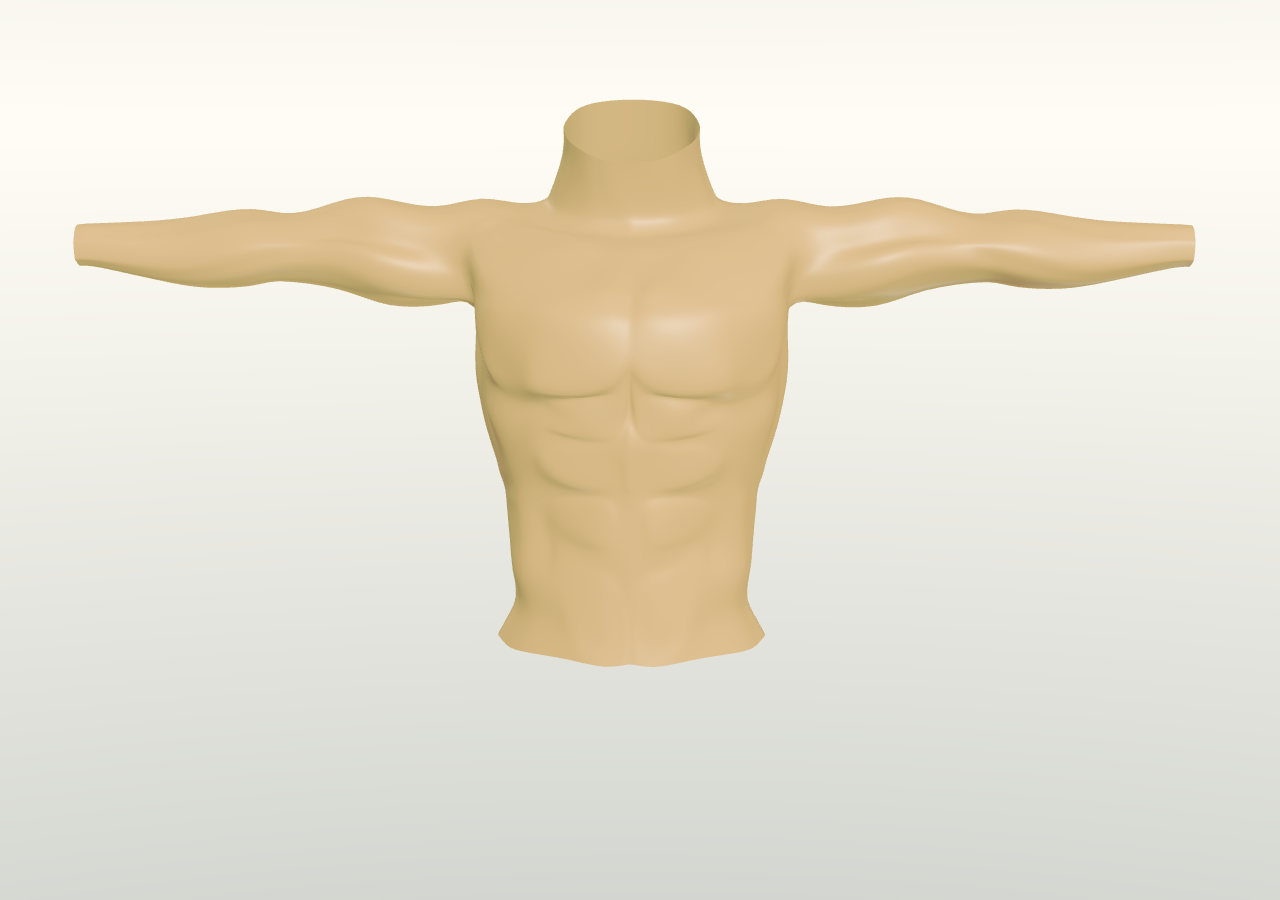
<file: Server/index.html>
<!DOCTYPE html>
<html>
    <head>
	<meta http-equiv="content-type" content="text/html; charset=UTF-8">
        <style type="text/css">
            #canvas_cont {
                position: absolute;
                width: 100%;
                height: 100%;
                top: 0;
                left: 0;
            }
        </style>
        <script src="js/b4w.min.js"></script>
        <script src="js/torso.js"></script>
        <script src="js/socket.js"></script>
    </head>

    <body>
        <div id="canvas_cont"></div>
    </body>
</html>
</file>
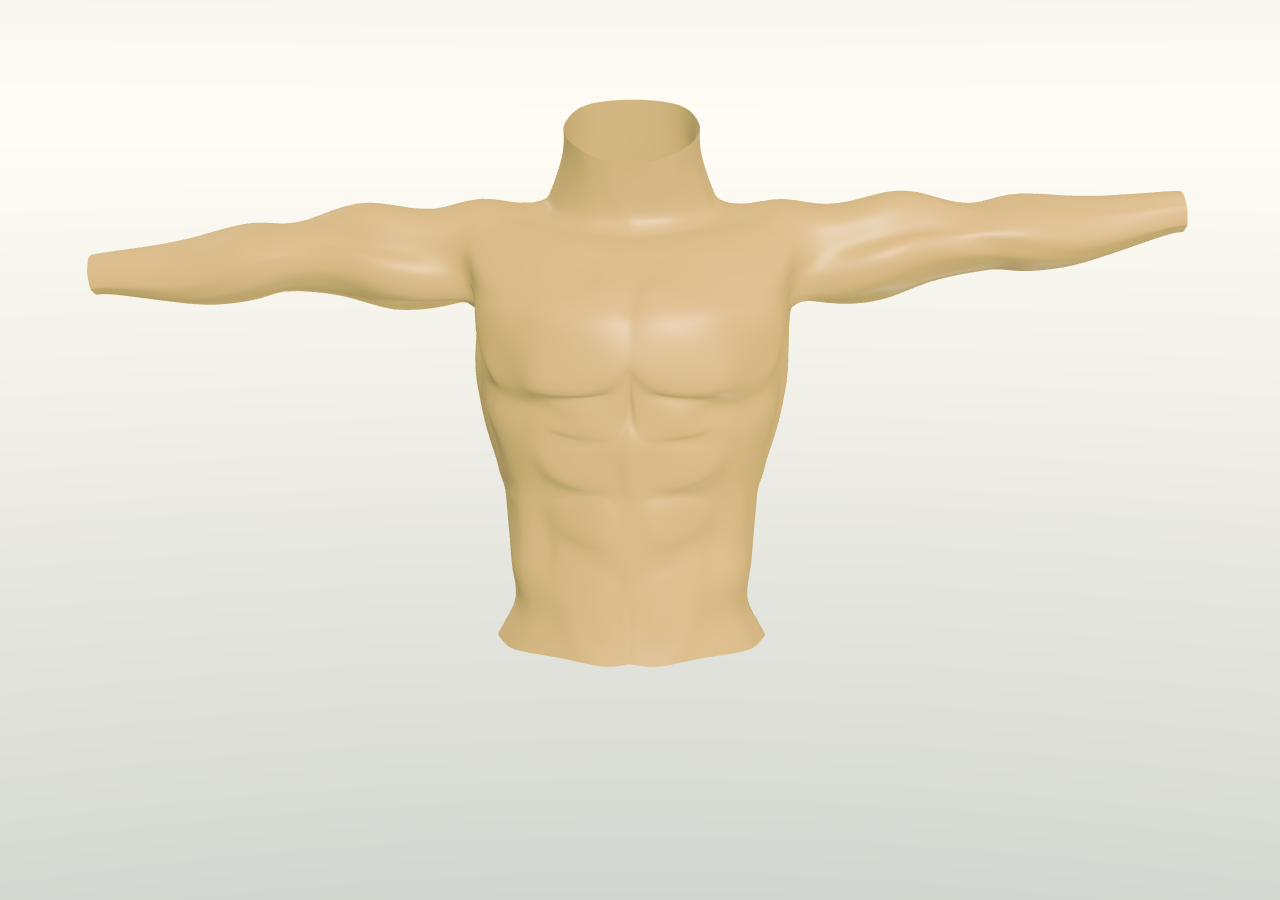
<file: Nettisivu/demo/index.html>
<!DOCTYPE html>
<html>
    <head>
	<meta http-equiv="content-type" content="text/html; charset=UTF-8">
        <style type="text/css">
            #canvas_cont {
                position: absolute;
                width: 100%;
                height: 100%;
                top: 0;
                left: 0;
            }
        </style>

        <script src="js/b4w.min.js"></script>
        <script src="js/torso.js"></script>
        <script src="js/demo.js"></script>
    </head>

    <body>
        <div id="canvas_cont"></div>
    </body>

</html>
</file>
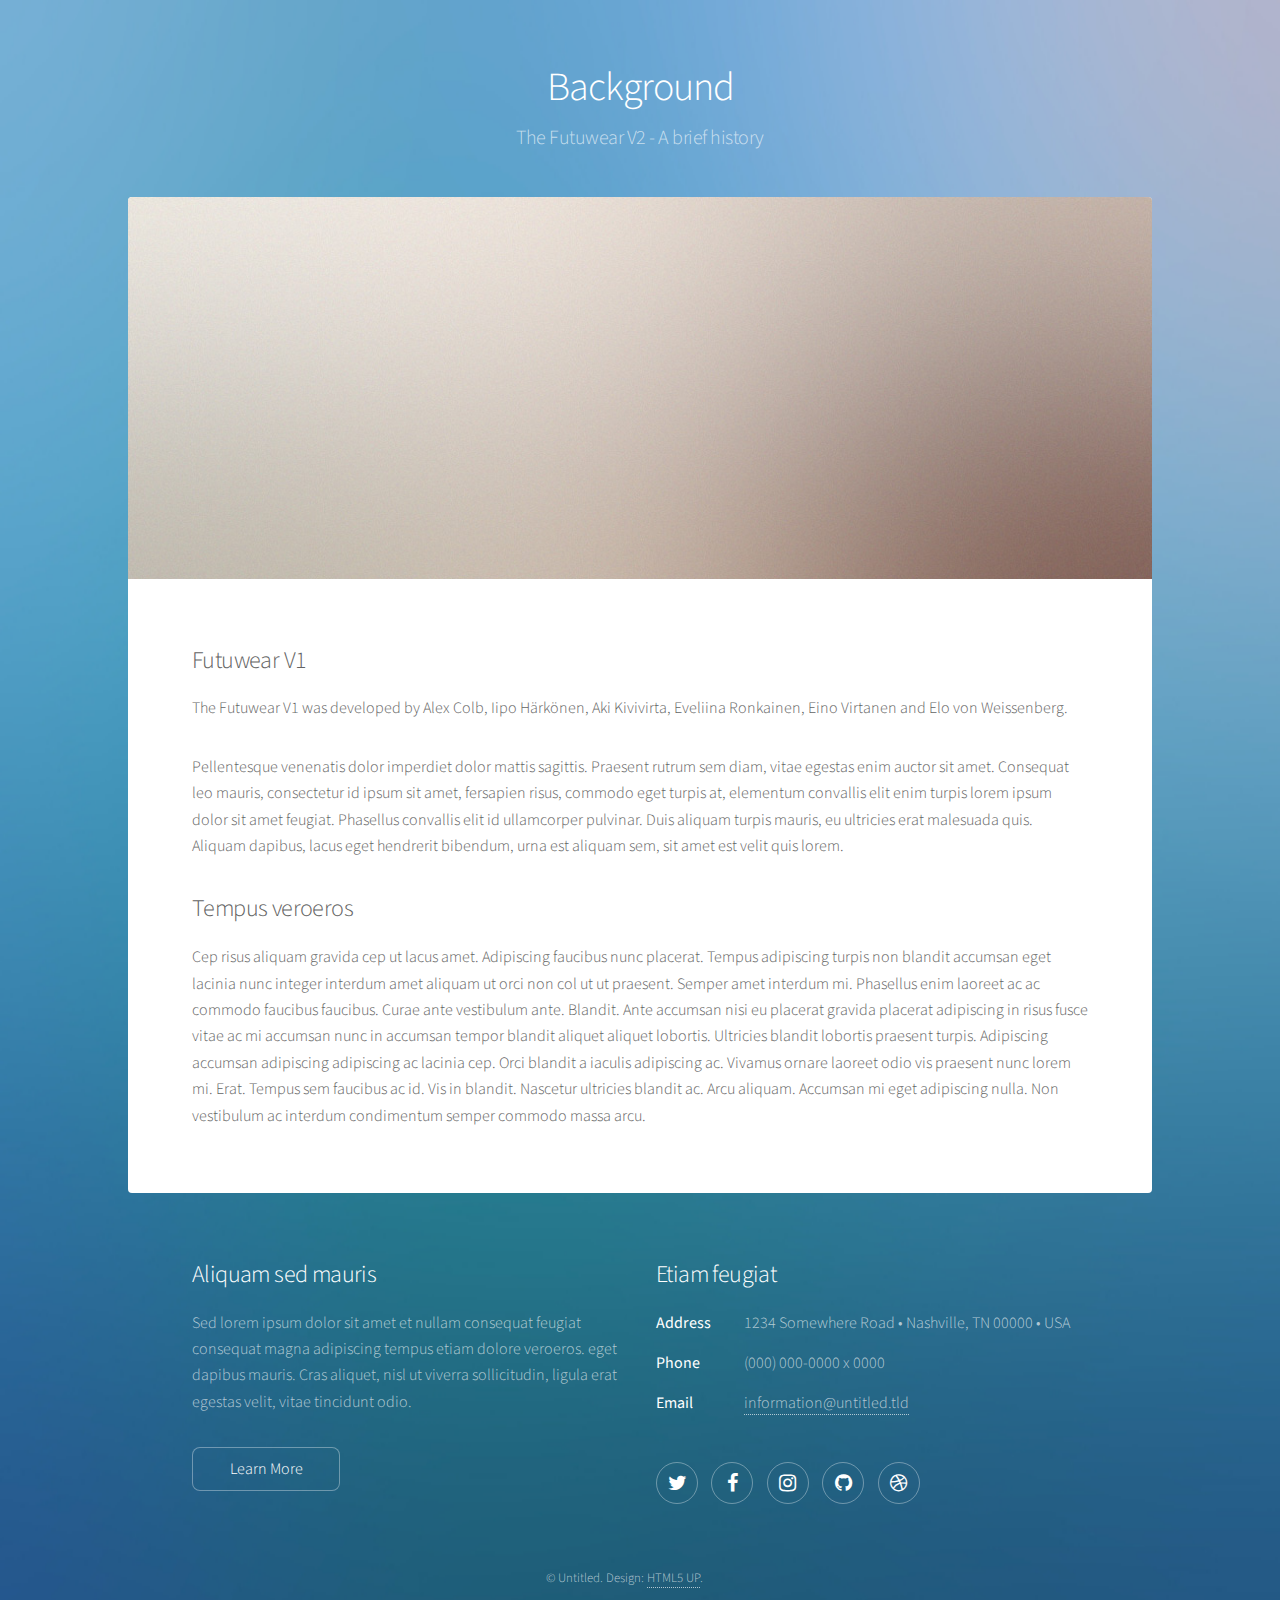
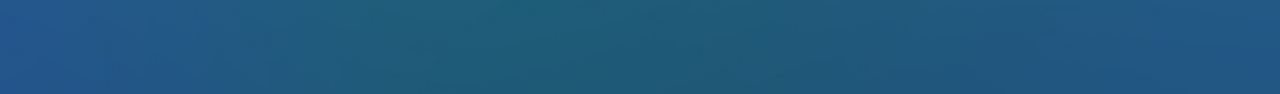
<file: Nettisivu/Background.html>
﻿<!DOCTYPE HTML>
<!--
    Stellar by HTML5 UP
    html5up.net | @ajlkn
    Free for personal and commercial use under the CCA 3.0 license (html5up.net/license)
-->
<html>
<head>
    <title>Futuwear V2 - Background</title>
    <meta charset="utf-8" />
    <meta name="viewport" content="width=device-width, initial-scale=1" />
    <!--[if lte IE 8]><script src="assets/js/ie/html5shiv.js"></script><![endif]-->
    <link rel="stylesheet" href="assets/css/main.css" />
    <!--[if lte IE 9]><link rel="stylesheet" href="assets/css/ie9.css" /><![endif]-->
    <!--[if lte IE 8]><link rel="stylesheet" href="assets/css/ie8.css" /><![endif]-->
</head>
<body>

    <!-- Wrapper -->
    <div id="wrapper">

        <!-- Header -->
        <header id="header">
            <h1>Background</h1>
            <p>The Futuwear V2 - A brief history</p>
        </header>

        <!-- Main -->
        <div id="main">

            <!-- Content -->
            <section id="content" class="main">
                <span class="image main"><img src="images/pic04.jpg" alt="" /></span>
                <h2>Futuwear V1</h2>
                <p>
                    The Futuwear V1 was developed by Alex Colb, Iipo Härkönen, Aki Kivivirta, Eveliina Ronkainen, Eino Virtanen and Elo von Weissenberg. 
                </p>
                <p>Pellentesque venenatis dolor imperdiet dolor mattis sagittis. Praesent rutrum sem diam, vitae egestas enim auctor sit amet. Consequat leo mauris, consectetur id ipsum sit amet, fersapien risus, commodo eget turpis at, elementum convallis elit enim turpis lorem ipsum dolor sit amet feugiat. Phasellus convallis elit id ullamcorper pulvinar. Duis aliquam turpis mauris, eu ultricies erat malesuada quis. Aliquam dapibus, lacus eget hendrerit bibendum, urna est aliquam sem, sit amet est velit quis lorem.</p>
                <h2>Tempus veroeros</h2>
                <p>Cep risus aliquam gravida cep ut lacus amet. Adipiscing faucibus nunc placerat. Tempus adipiscing turpis non blandit accumsan eget lacinia nunc integer interdum amet aliquam ut orci non col ut ut praesent. Semper amet interdum mi. Phasellus enim laoreet ac ac commodo faucibus faucibus. Curae ante vestibulum ante. Blandit. Ante accumsan nisi eu placerat gravida placerat adipiscing in risus fusce vitae ac mi accumsan nunc in accumsan tempor blandit aliquet aliquet lobortis. Ultricies blandit lobortis praesent turpis. Adipiscing accumsan adipiscing adipiscing ac lacinia cep. Orci blandit a iaculis adipiscing ac. Vivamus ornare laoreet odio vis praesent nunc lorem mi. Erat. Tempus sem faucibus ac id. Vis in blandit. Nascetur ultricies blandit ac. Arcu aliquam. Accumsan mi eget adipiscing nulla. Non vestibulum ac interdum condimentum semper commodo massa arcu.</p>
            </section>

        </div>

        <!-- Footer -->
        <footer id="footer">
            <section>
                <h2>Aliquam sed mauris</h2>
                <p>Sed lorem ipsum dolor sit amet et nullam consequat feugiat consequat magna adipiscing tempus etiam dolore veroeros. eget dapibus mauris. Cras aliquet, nisl ut viverra sollicitudin, ligula erat egestas velit, vitae tincidunt odio.</p>
                <ul class="actions">
                    <li><a href="#" class="button">Learn More</a></li>
                </ul>
            </section>
            <section>
                <h2>Etiam feugiat</h2>
                <dl class="alt">
                    <dt>Address</dt>
                    <dd>1234 Somewhere Road &bull; Nashville, TN 00000 &bull; USA</dd>
                    <dt>Phone</dt>
                    <dd>(000) 000-0000 x 0000</dd>
                    <dt>Email</dt>
                    <dd><a href="#">information@untitled.tld</a></dd>
                </dl>
                <ul class="icons">
                    <li><a href="#" class="icon fa-twitter alt"><span class="label">Twitter</span></a></li>
                    <li><a href="#" class="icon fa-facebook alt"><span class="label">Facebook</span></a></li>
                    <li><a href="#" class="icon fa-instagram alt"><span class="label">Instagram</span></a></li>
                    <li><a href="#" class="icon fa-github alt"><span class="label">GitHub</span></a></li>
                    <li><a href="#" class="icon fa-dribbble alt"><span class="label">Dribbble</span></a></li>
                </ul>
            </section>
            <p class="copyright">&copy; Untitled. Design: <a href="https://html5up.net">HTML5 UP</a>.</p>
        </footer>

    </div>

    <!-- Scripts -->
    <script src="assets/js/jquery.min.js"></script>
    <script src="assets/js/jquery.scrollex.min.js"></script>
    <script src="assets/js/jquery.scrolly.min.js"></script>
    <script src="assets/js/skel.min.js"></script>
    <script src="assets/js/util.js"></script>
    <!--[if lte IE 8]><script src="assets/js/ie/respond.min.js"></script><![endif]-->
    <script src="assets/js/main.js"></script>

</body>
</html>
</file>
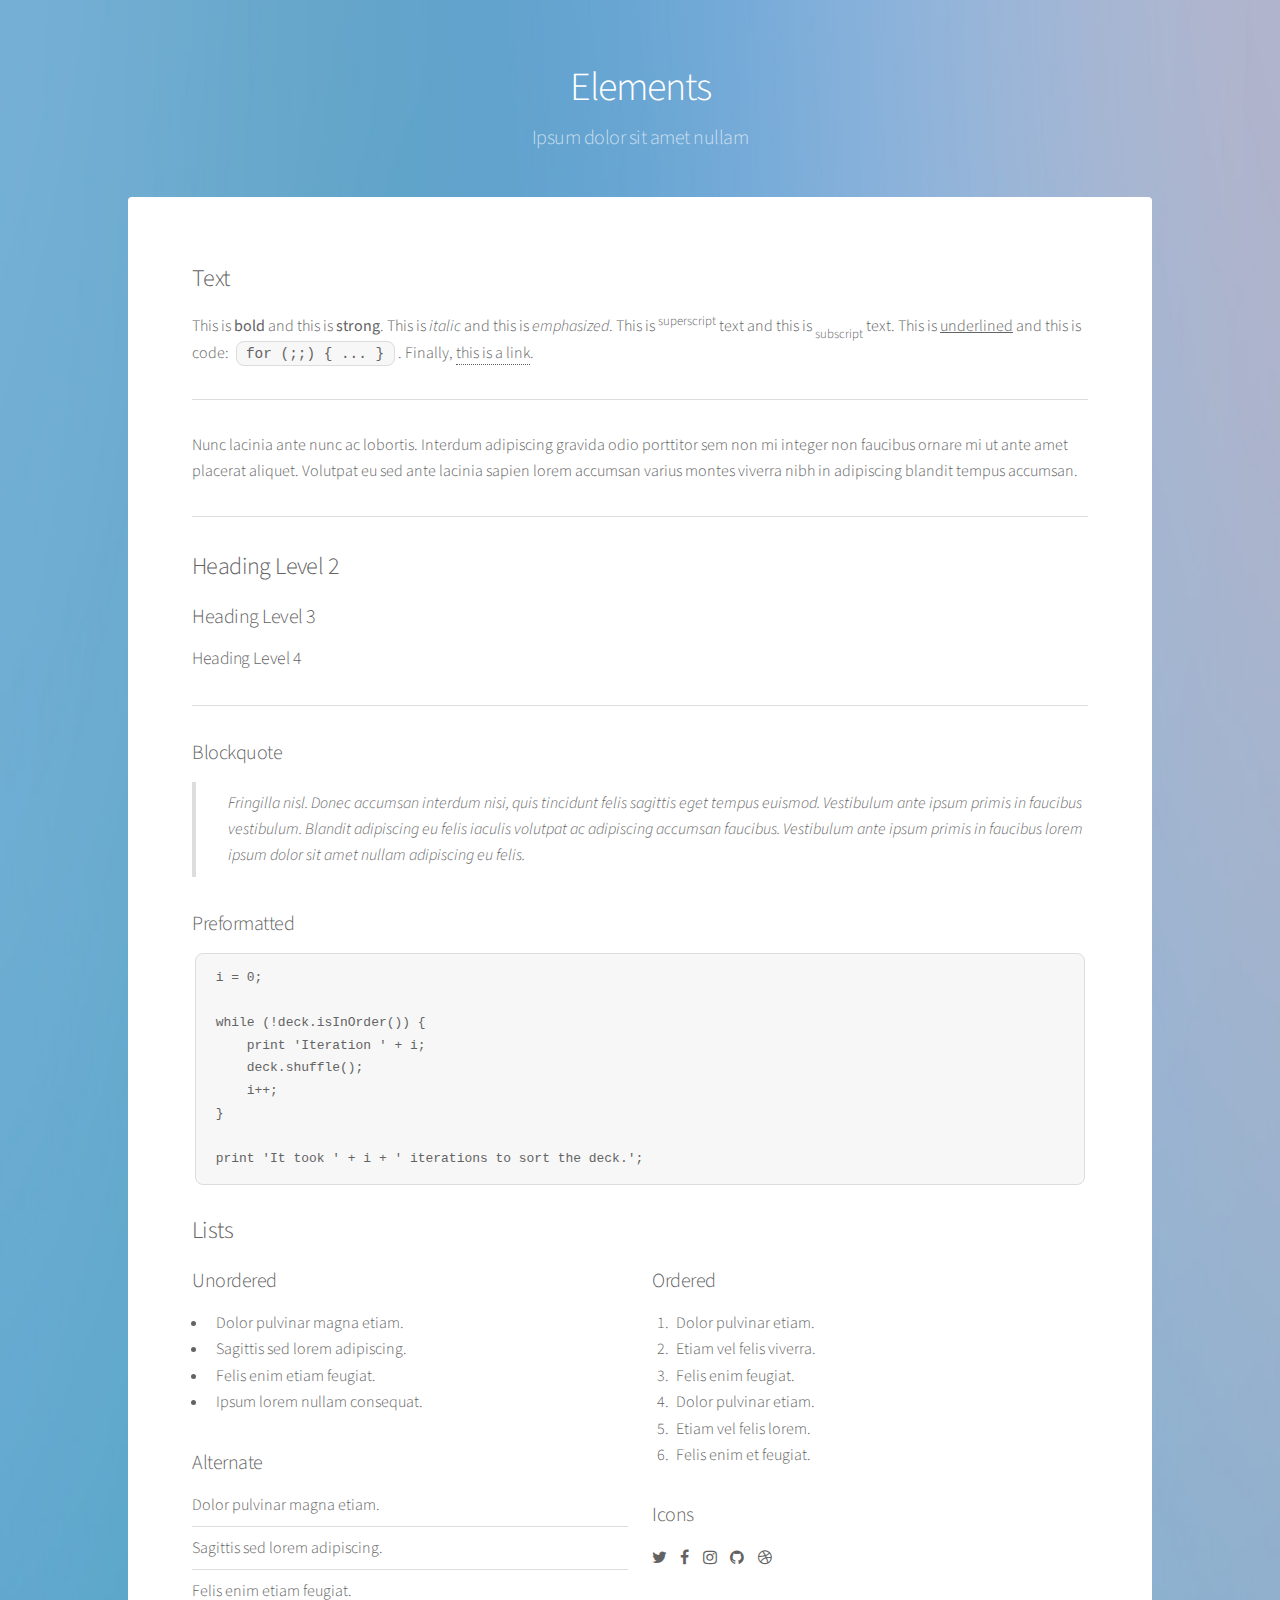
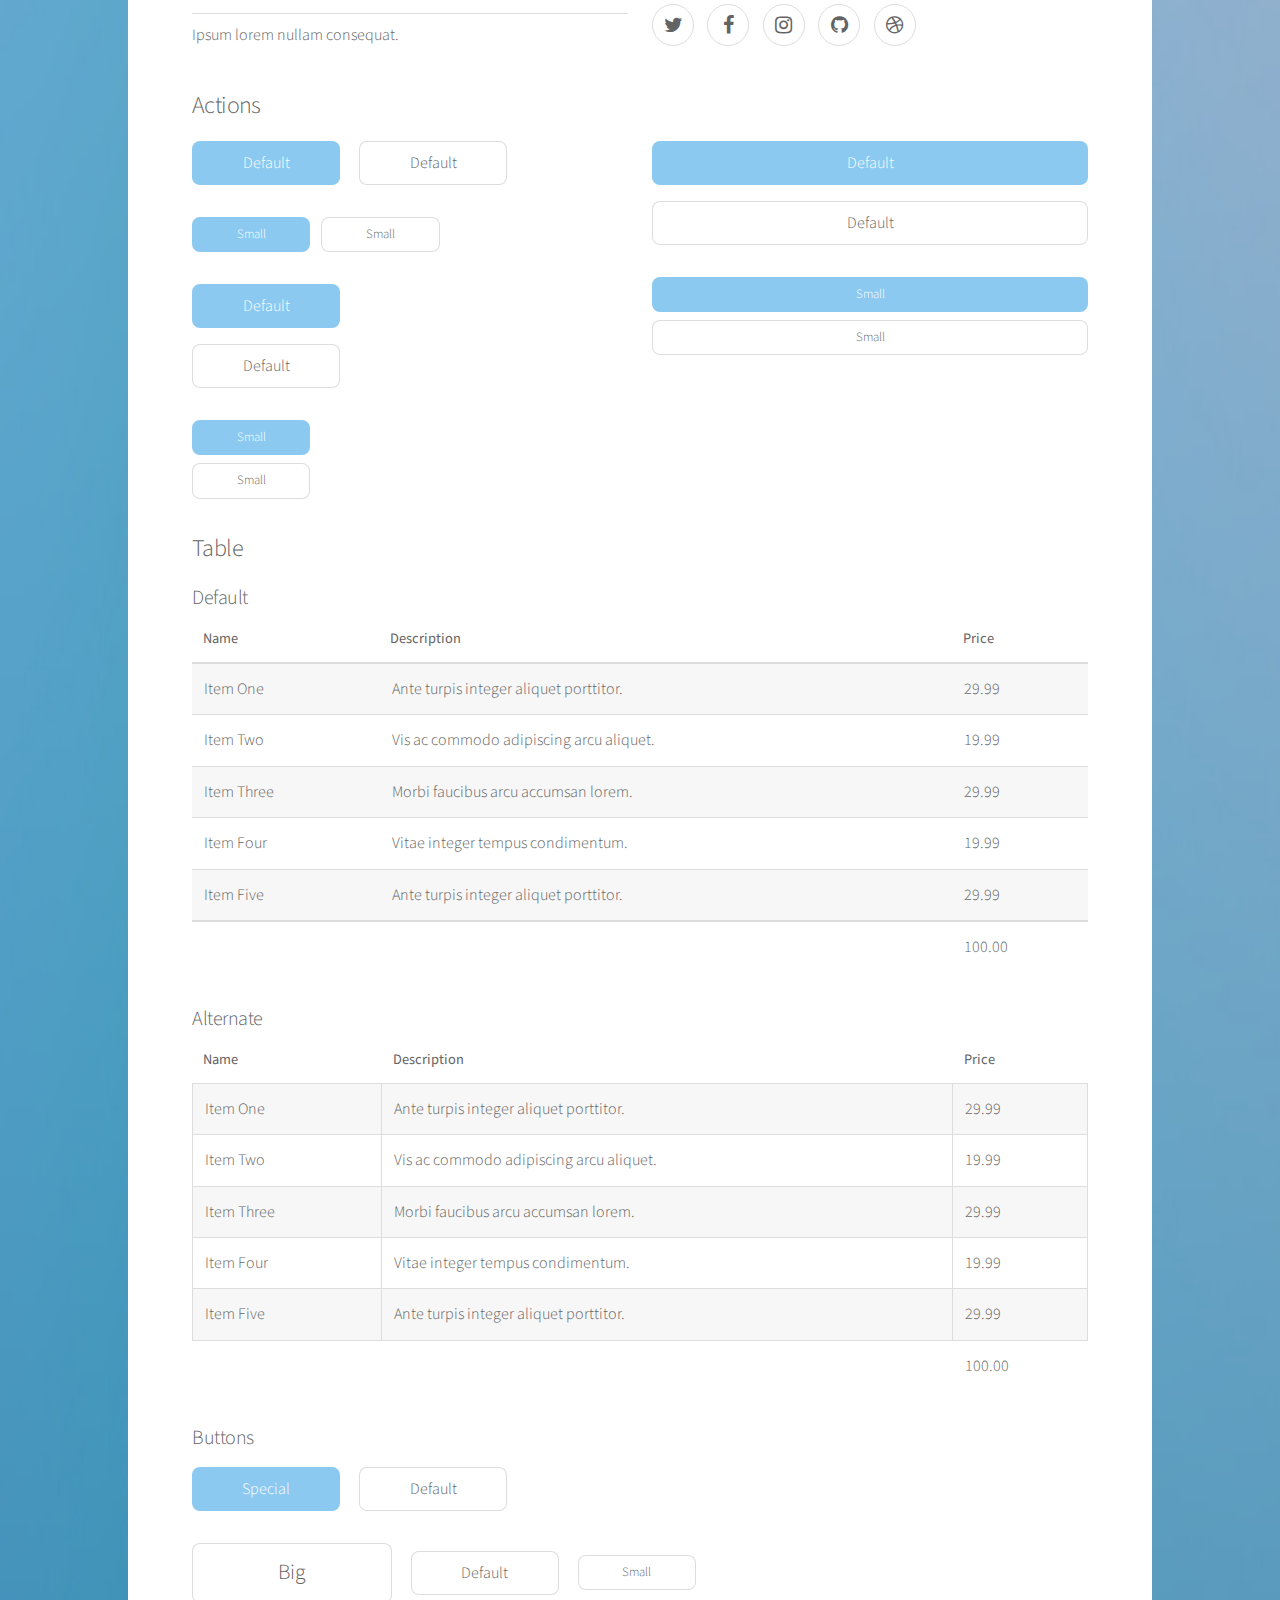
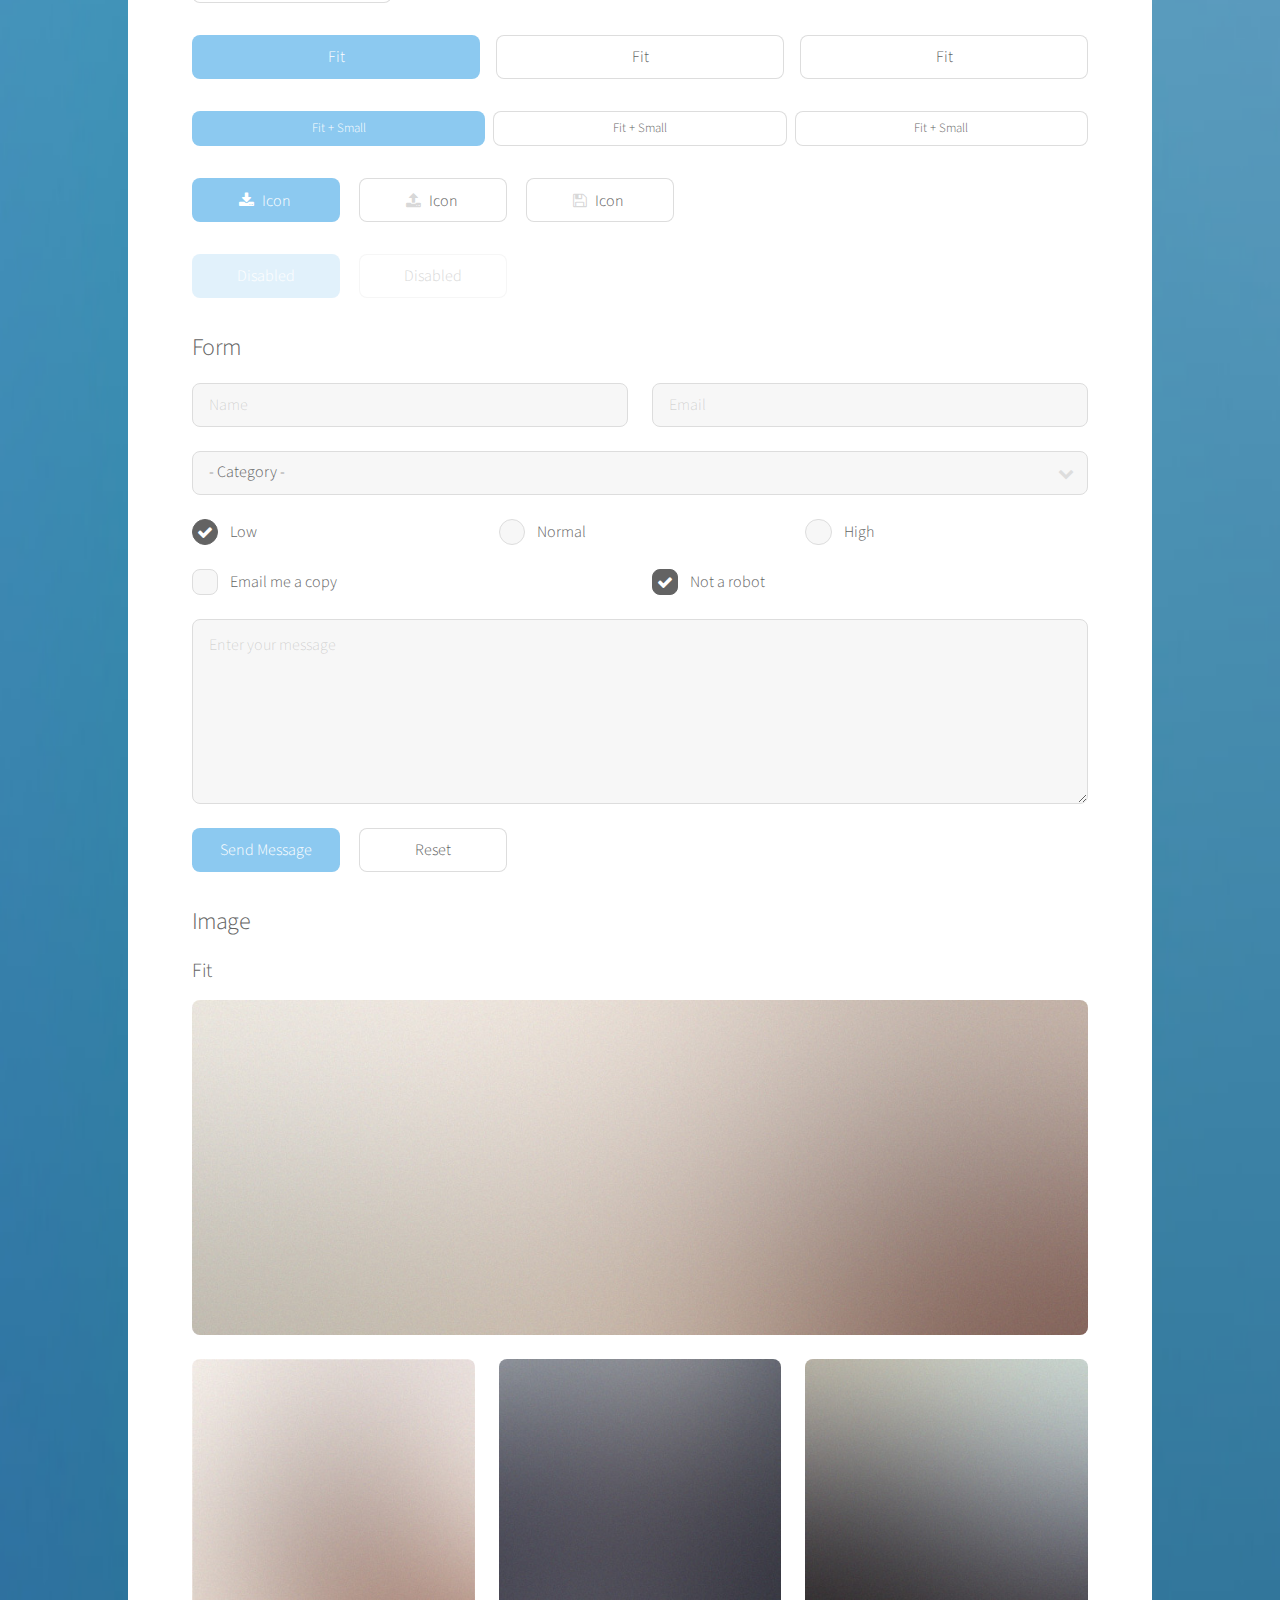
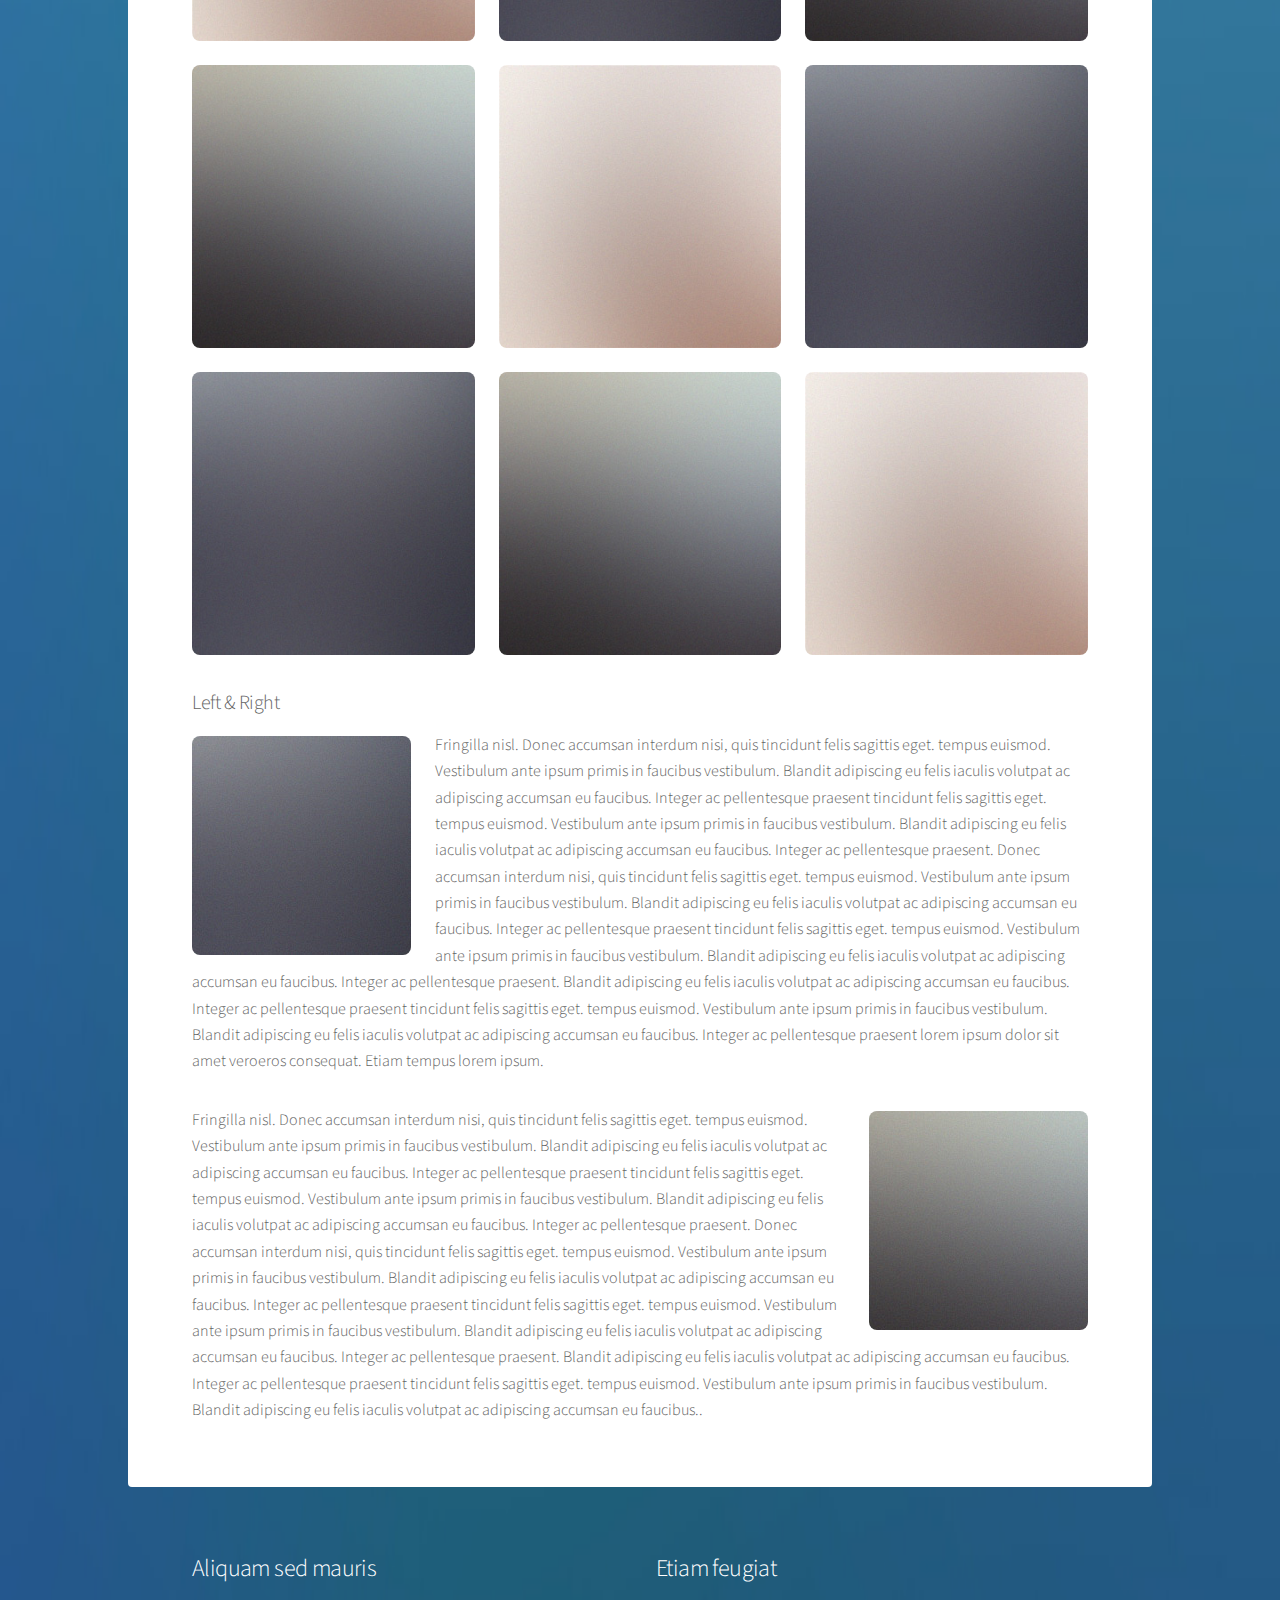
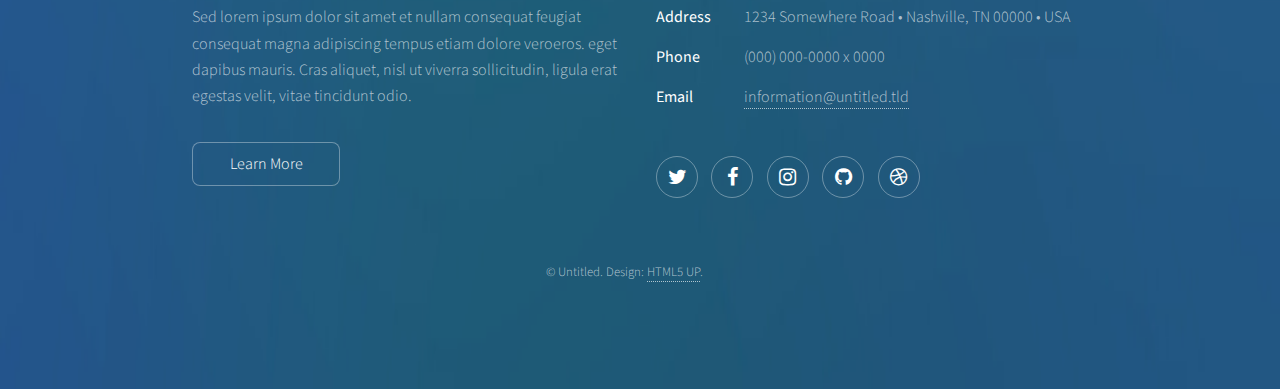
<file: Nettisivu/elements.html>
﻿<!DOCTYPE HTML>
<!--
	Stellar by HTML5 UP
	html5up.net | @ajlkn
	Free for personal and commercial use under the CCA 3.0 license (html5up.net/license)
-->
<html>
	<head>
		<title>Elements - Stellar by HTML5 UP</title>
		<meta charset="utf-8" />
		<meta name="viewport" content="width=device-width, initial-scale=1" />
		<!--[if lte IE 8]><script src="assets/js/ie/html5shiv.js"></script><![endif]-->
		<link rel="stylesheet" href="assets/css/main.css" />
		<!--[if lte IE 9]><link rel="stylesheet" href="assets/css/ie9.css" /><![endif]-->
		<!--[if lte IE 8]><link rel="stylesheet" href="assets/css/ie8.css" /><![endif]-->
	</head>
	<body>

		<!-- Wrapper -->
			<div id="wrapper">

				<!-- Header -->
					<header id="header">
						<h1>Elements</h1>
						<p>Ipsum dolor sit amet nullam</p>
					</header>

				<!-- Main -->
					<div id="main">

						<!-- Content -->
							<section id="content" class="main">

								<!-- Text -->
									<section>
										<h2>Text</h2>
										<p>This is <b>bold</b> and this is <strong>strong</strong>. This is <i>italic</i> and this is <em>emphasized</em>.
										This is <sup>superscript</sup> text and this is <sub>subscript</sub> text.
										This is <u>underlined</u> and this is code: <code>for (;;) { ... }</code>. Finally, <a href="#">this is a link</a>.</p>
										<hr />
										<p>Nunc lacinia ante nunc ac lobortis. Interdum adipiscing gravida odio porttitor sem non mi integer non faucibus ornare mi ut ante amet placerat aliquet. Volutpat eu sed ante lacinia sapien lorem accumsan varius montes viverra nibh in adipiscing blandit tempus accumsan.</p>
										<hr />
										<h2>Heading Level 2</h2>
										<h3>Heading Level 3</h3>
										<h4>Heading Level 4</h4>
										<hr />
										<h3>Blockquote</h3>
										<blockquote>Fringilla nisl. Donec accumsan interdum nisi, quis tincidunt felis sagittis eget tempus euismod. Vestibulum ante ipsum primis in faucibus vestibulum. Blandit adipiscing eu felis iaculis volutpat ac adipiscing accumsan faucibus. Vestibulum ante ipsum primis in faucibus lorem ipsum dolor sit amet nullam adipiscing eu felis.</blockquote>
										<h3>Preformatted</h3>
										<pre><code>i = 0;

while (!deck.isInOrder()) {
    print 'Iteration ' + i;
    deck.shuffle();
    i++;
}

print 'It took ' + i + ' iterations to sort the deck.';</code></pre>
									</section>

								<!-- Lists -->
									<section>
										<h2>Lists</h2>
										<div class="row">
											<div class="6u 12u$(medium)">
												<h3>Unordered</h3>
												<ul>
													<li>Dolor pulvinar magna etiam.</li>
													<li>Sagittis sed lorem adipiscing.</li>
													<li>Felis enim etiam feugiat.</li>
													<li>Ipsum lorem nullam consequat.</li>
												</ul>
												<h3>Alternate</h3>
												<ul class="alt">
													<li>Dolor pulvinar magna etiam.</li>
													<li>Sagittis sed lorem adipiscing.</li>
													<li>Felis enim etiam feugiat.</li>
													<li>Ipsum lorem nullam consequat.</li>
												</ul>
											</div>
											<div class="6u$ 12u$(medium)">
												<h3>Ordered</h3>
												<ol>
													<li>Dolor pulvinar etiam.</li>
													<li>Etiam vel felis viverra.</li>
													<li>Felis enim feugiat.</li>
													<li>Dolor pulvinar etiam.</li>
													<li>Etiam vel felis lorem.</li>
													<li>Felis enim et feugiat.</li>
												</ol>
												<h3>Icons</h3>
												<ul class="icons">
													<li><a href="#" class="icon fa-twitter"><span class="label">Twitter</span></a></li>
													<li><a href="#" class="icon fa-facebook"><span class="label">Facebook</span></a></li>
													<li><a href="#" class="icon fa-instagram"><span class="label">Instagram</span></a></li>
													<li><a href="#" class="icon fa-github"><span class="label">GitHub</span></a></li>
													<li><a href="#" class="icon fa-dribbble"><span class="label">Dribbble</span></a></li>
												</ul>
												<ul class="icons">
													<li><a href="#" class="icon alt fa-twitter"><span class="label">Twitter</span></a></li>
													<li><a href="#" class="icon alt fa-facebook"><span class="label">Facebook</span></a></li>
													<li><a href="#" class="icon alt fa-instagram"><span class="label">Instagram</span></a></li>
													<li><a href="#" class="icon alt fa-github"><span class="label">GitHub</span></a></li>
													<li><a href="#" class="icon alt fa-dribbble"><span class="label">Dribbble</span></a></li>
												</ul>
											</div>
										</div>
										<h2>Actions</h2>
										<div class="row">
											<div class="6u 12u$(medium)">
												<ul class="actions">
													<li><a href="#" class="button special">Default</a></li>
													<li><a href="#" class="button">Default</a></li>
												</ul>
												<ul class="actions small">
													<li><a href="#" class="button special small">Small</a></li>
													<li><a href="#" class="button small">Small</a></li>
												</ul>
												<ul class="actions vertical">
													<li><a href="#" class="button special">Default</a></li>
													<li><a href="#" class="button">Default</a></li>
												</ul>
												<ul class="actions vertical small">
													<li><a href="#" class="button special small">Small</a></li>
													<li><a href="#" class="button small">Small</a></li>
												</ul>
											</div>
											<div class="6u 12u$(medium)">
												<ul class="actions vertical">
													<li><a href="#" class="button special fit">Default</a></li>
													<li><a href="#" class="button fit">Default</a></li>
												</ul>
												<ul class="actions vertical small">
													<li><a href="#" class="button special small fit">Small</a></li>
													<li><a href="#" class="button small fit">Small</a></li>
												</ul>
											</div>
										</div>
									</section>

								<!-- Table -->
									<section>
										<h2>Table</h2>
										<h3>Default</h3>
										<div class="table-wrapper">
											<table>
												<thead>
													<tr>
														<th>Name</th>
														<th>Description</th>
														<th>Price</th>
													</tr>
												</thead>
												<tbody>
													<tr>
														<td>Item One</td>
														<td>Ante turpis integer aliquet porttitor.</td>
														<td>29.99</td>
													</tr>
													<tr>
														<td>Item Two</td>
														<td>Vis ac commodo adipiscing arcu aliquet.</td>
														<td>19.99</td>
													</tr>
													<tr>
														<td>Item Three</td>
														<td> Morbi faucibus arcu accumsan lorem.</td>
														<td>29.99</td>
													</tr>
													<tr>
														<td>Item Four</td>
														<td>Vitae integer tempus condimentum.</td>
														<td>19.99</td>
													</tr>
													<tr>
														<td>Item Five</td>
														<td>Ante turpis integer aliquet porttitor.</td>
														<td>29.99</td>
													</tr>
												</tbody>
												<tfoot>
													<tr>
														<td colspan="2"></td>
														<td>100.00</td>
													</tr>
												</tfoot>
											</table>
										</div>

										<h3>Alternate</h3>
										<div class="table-wrapper">
											<table class="alt">
												<thead>
													<tr>
														<th>Name</th>
														<th>Description</th>
														<th>Price</th>
													</tr>
												</thead>
												<tbody>
													<tr>
														<td>Item One</td>
														<td>Ante turpis integer aliquet porttitor.</td>
														<td>29.99</td>
													</tr>
													<tr>
														<td>Item Two</td>
														<td>Vis ac commodo adipiscing arcu aliquet.</td>
														<td>19.99</td>
													</tr>
													<tr>
														<td>Item Three</td>
														<td> Morbi faucibus arcu accumsan lorem.</td>
														<td>29.99</td>
													</tr>
													<tr>
														<td>Item Four</td>
														<td>Vitae integer tempus condimentum.</td>
														<td>19.99</td>
													</tr>
													<tr>
														<td>Item Five</td>
														<td>Ante turpis integer aliquet porttitor.</td>
														<td>29.99</td>
													</tr>
												</tbody>
												<tfoot>
													<tr>
														<td colspan="2"></td>
														<td>100.00</td>
													</tr>
												</tfoot>
											</table>
										</div>
									</section>

								<!-- Buttons -->
									<section>
										<h3>Buttons</h3>
										<ul class="actions">
											<li><a href="#" class="button special">Special</a></li>
											<li><a href="#" class="button">Default</a></li>
										</ul>
										<ul class="actions">
											<li><a href="#" class="button big">Big</a></li>
											<li><a href="#" class="button">Default</a></li>
											<li><a href="#" class="button small">Small</a></li>
										</ul>
										<ul class="actions fit">
											<li><a href="#" class="button special fit">Fit</a></li>
											<li><a href="#" class="button fit">Fit</a></li>
											<li><a href="#" class="button fit">Fit</a></li>
										</ul>
										<ul class="actions fit small">
											<li><a href="#" class="button special fit small">Fit + Small</a></li>
											<li><a href="#" class="button fit small">Fit + Small</a></li>
											<li><a href="#" class="button fit small">Fit + Small</a></li>
										</ul>
										<ul class="actions">
											<li><a href="#" class="button special icon fa-download">Icon</a></li>
											<li><a href="#" class="button icon fa-upload">Icon</a></li>
											<li><a href="#" class="button icon fa-save">Icon</a></li>
										</ul>
										<ul class="actions">
											<li><span class="button special disabled">Disabled</span></li>
											<li><span class="button disabled">Disabled</span></li>
										</ul>
									</section>

								<!-- Form -->
									<section>
										<h2>Form</h2>
										<form method="post" action="#">
											<div class="row uniform">
												<div class="6u 12u$(xsmall)">
													<input type="text" name="demo-name" id="demo-name" value="" placeholder="Name" />
												</div>
												<div class="6u$ 12u$(xsmall)">
													<input type="email" name="demo-email" id="demo-email" value="" placeholder="Email" />
												</div>
												<div class="12u$">
													<div class="select-wrapper">
														<select name="demo-category" id="demo-category">
															<option value="">- Category -</option>
															<option value="1">Manufacturing</option>
															<option value="1">Shipping</option>
															<option value="1">Administration</option>
															<option value="1">Human Resources</option>
														</select>
													</div>
												</div>
												<div class="4u 12u$(small)">
													<input type="radio" id="demo-priority-low" name="demo-priority" checked>
													<label for="demo-priority-low">Low</label>
												</div>
												<div class="4u 12u$(small)">
													<input type="radio" id="demo-priority-normal" name="demo-priority">
													<label for="demo-priority-normal">Normal</label>
												</div>
												<div class="4u$ 12u$(small)">
													<input type="radio" id="demo-priority-high" name="demo-priority">
													<label for="demo-priority-high">High</label>
												</div>
												<div class="6u 12u$(small)">
													<input type="checkbox" id="demo-copy" name="demo-copy">
													<label for="demo-copy">Email me a copy</label>
												</div>
												<div class="6u$ 12u$(small)">
													<input type="checkbox" id="demo-human" name="demo-human" checked>
													<label for="demo-human">Not a robot</label>
												</div>
												<div class="12u$">
													<textarea name="demo-message" id="demo-message" placeholder="Enter your message" rows="6"></textarea>
												</div>
												<div class="12u$">
													<ul class="actions">
														<li><input type="submit" value="Send Message" class="special" /></li>
														<li><input type="reset" value="Reset" /></li>
													</ul>
												</div>
											</div>
										</form>
									</section>

								<!-- Image -->
									<section>
										<h2>Image</h2>
										<h3>Fit</h3>
										<div class="box alt">
											<div class="row uniform">
												<div class="12u$"><span class="image fit"><img src="images/pic04.jpg" alt="" /></span></div>
												<div class="4u"><span class="image fit"><img src="images/pic01.jpg" alt="" /></span></div>
												<div class="4u"><span class="image fit"><img src="images/pic02.jpg" alt="" /></span></div>
												<div class="4u$"><span class="image fit"><img src="images/pic03.jpg" alt="" /></span></div>
												<div class="4u"><span class="image fit"><img src="images/pic03.jpg" alt="" /></span></div>
												<div class="4u"><span class="image fit"><img src="images/pic01.jpg" alt="" /></span></div>
												<div class="4u$"><span class="image fit"><img src="images/pic02.jpg" alt="" /></span></div>
												<div class="4u"><span class="image fit"><img src="images/pic02.jpg" alt="" /></span></div>
												<div class="4u"><span class="image fit"><img src="images/pic03.jpg" alt="" /></span></div>
												<div class="4u$"><span class="image fit"><img src="images/pic01.jpg" alt="" /></span></div>
											</div>
										</div>
										<h3>Left &amp; Right</h3>
										<p><span class="image left"><img src="images/pic05.jpg" alt="" /></span>Fringilla nisl. Donec accumsan interdum nisi, quis tincidunt felis sagittis eget. tempus euismod. Vestibulum ante ipsum primis in faucibus vestibulum. Blandit adipiscing eu felis iaculis volutpat ac adipiscing accumsan eu faucibus. Integer ac pellentesque praesent tincidunt felis sagittis eget. tempus euismod. Vestibulum ante ipsum primis in faucibus vestibulum. Blandit adipiscing eu felis iaculis volutpat ac adipiscing accumsan eu faucibus. Integer ac pellentesque praesent. Donec accumsan interdum nisi, quis tincidunt felis sagittis eget. tempus euismod. Vestibulum ante ipsum primis in faucibus vestibulum. Blandit adipiscing eu felis iaculis volutpat ac adipiscing accumsan eu faucibus. Integer ac pellentesque praesent tincidunt felis sagittis eget. tempus euismod. Vestibulum ante ipsum primis in faucibus vestibulum. Blandit adipiscing eu felis iaculis volutpat ac adipiscing accumsan eu faucibus. Integer ac pellentesque praesent. Blandit adipiscing eu felis iaculis volutpat ac adipiscing accumsan eu faucibus. Integer ac pellentesque praesent tincidunt felis sagittis eget. tempus euismod. Vestibulum ante ipsum primis in faucibus vestibulum. Blandit adipiscing eu felis iaculis volutpat ac adipiscing accumsan eu faucibus. Integer ac pellentesque praesent lorem ipsum dolor sit amet veroeros consequat. Etiam tempus lorem ipsum.</p>
										<p><span class="image right"><img src="images/pic06.jpg" alt="" /></span>Fringilla nisl. Donec accumsan interdum nisi, quis tincidunt felis sagittis eget. tempus euismod. Vestibulum ante ipsum primis in faucibus vestibulum. Blandit adipiscing eu felis iaculis volutpat ac adipiscing accumsan eu faucibus. Integer ac pellentesque praesent tincidunt felis sagittis eget. tempus euismod. Vestibulum ante ipsum primis in faucibus vestibulum. Blandit adipiscing eu felis iaculis volutpat ac adipiscing accumsan eu faucibus. Integer ac pellentesque praesent. Donec accumsan interdum nisi, quis tincidunt felis sagittis eget. tempus euismod. Vestibulum ante ipsum primis in faucibus vestibulum. Blandit adipiscing eu felis iaculis volutpat ac adipiscing accumsan eu faucibus. Integer ac pellentesque praesent tincidunt felis sagittis eget. tempus euismod. Vestibulum ante ipsum primis in faucibus vestibulum. Blandit adipiscing eu felis iaculis volutpat ac adipiscing accumsan eu faucibus. Integer ac pellentesque praesent. Blandit adipiscing eu felis iaculis volutpat ac adipiscing accumsan eu faucibus. Integer ac pellentesque praesent tincidunt felis sagittis eget. tempus euismod. Vestibulum ante ipsum primis in faucibus vestibulum. Blandit adipiscing eu felis iaculis volutpat ac adipiscing accumsan eu faucibus..</p>
									</section>

							</section>

					</div>

				<!-- Footer -->
					<footer id="footer">
						<section>
							<h2>Aliquam sed mauris</h2>
							<p>Sed lorem ipsum dolor sit amet et nullam consequat feugiat consequat magna adipiscing tempus etiam dolore veroeros. eget dapibus mauris. Cras aliquet, nisl ut viverra sollicitudin, ligula erat egestas velit, vitae tincidunt odio.</p>
							<ul class="actions">
								<li><a href="#" class="button">Learn More</a></li>
							</ul>
						</section>
						<section>
							<h2>Etiam feugiat</h2>
							<dl class="alt">
								<dt>Address</dt>
								<dd>1234 Somewhere Road &bull; Nashville, TN 00000 &bull; USA</dd>
								<dt>Phone</dt>
								<dd>(000) 000-0000 x 0000</dd>
								<dt>Email</dt>
								<dd><a href="#">information@untitled.tld</a></dd>
							</dl>
							<ul class="icons">
								<li><a href="#" class="icon fa-twitter alt"><span class="label">Twitter</span></a></li>
								<li><a href="#" class="icon fa-facebook alt"><span class="label">Facebook</span></a></li>
								<li><a href="#" class="icon fa-instagram alt"><span class="label">Instagram</span></a></li>
								<li><a href="#" class="icon fa-github alt"><span class="label">GitHub</span></a></li>
								<li><a href="#" class="icon fa-dribbble alt"><span class="label">Dribbble</span></a></li>
							</ul>
						</section>
						<p class="copyright">&copy; Untitled. Design: <a href="https://html5up.net">HTML5 UP</a>.</p>
					</footer>

			</div>

		<!-- Scripts -->
			<script src="assets/js/jquery.min.js"></script>
			<script src="assets/js/jquery.scrollex.min.js"></script>
			<script src="assets/js/jquery.scrolly.min.js"></script>
			<script src="assets/js/skel.min.js"></script>
			<script src="assets/js/util.js"></script>
			<!--[if lte IE 8]><script src="assets/js/ie/respond.min.js"></script><![endif]-->
			<script src="assets/js/main.js"></script>

	</body>
</html>
</file>
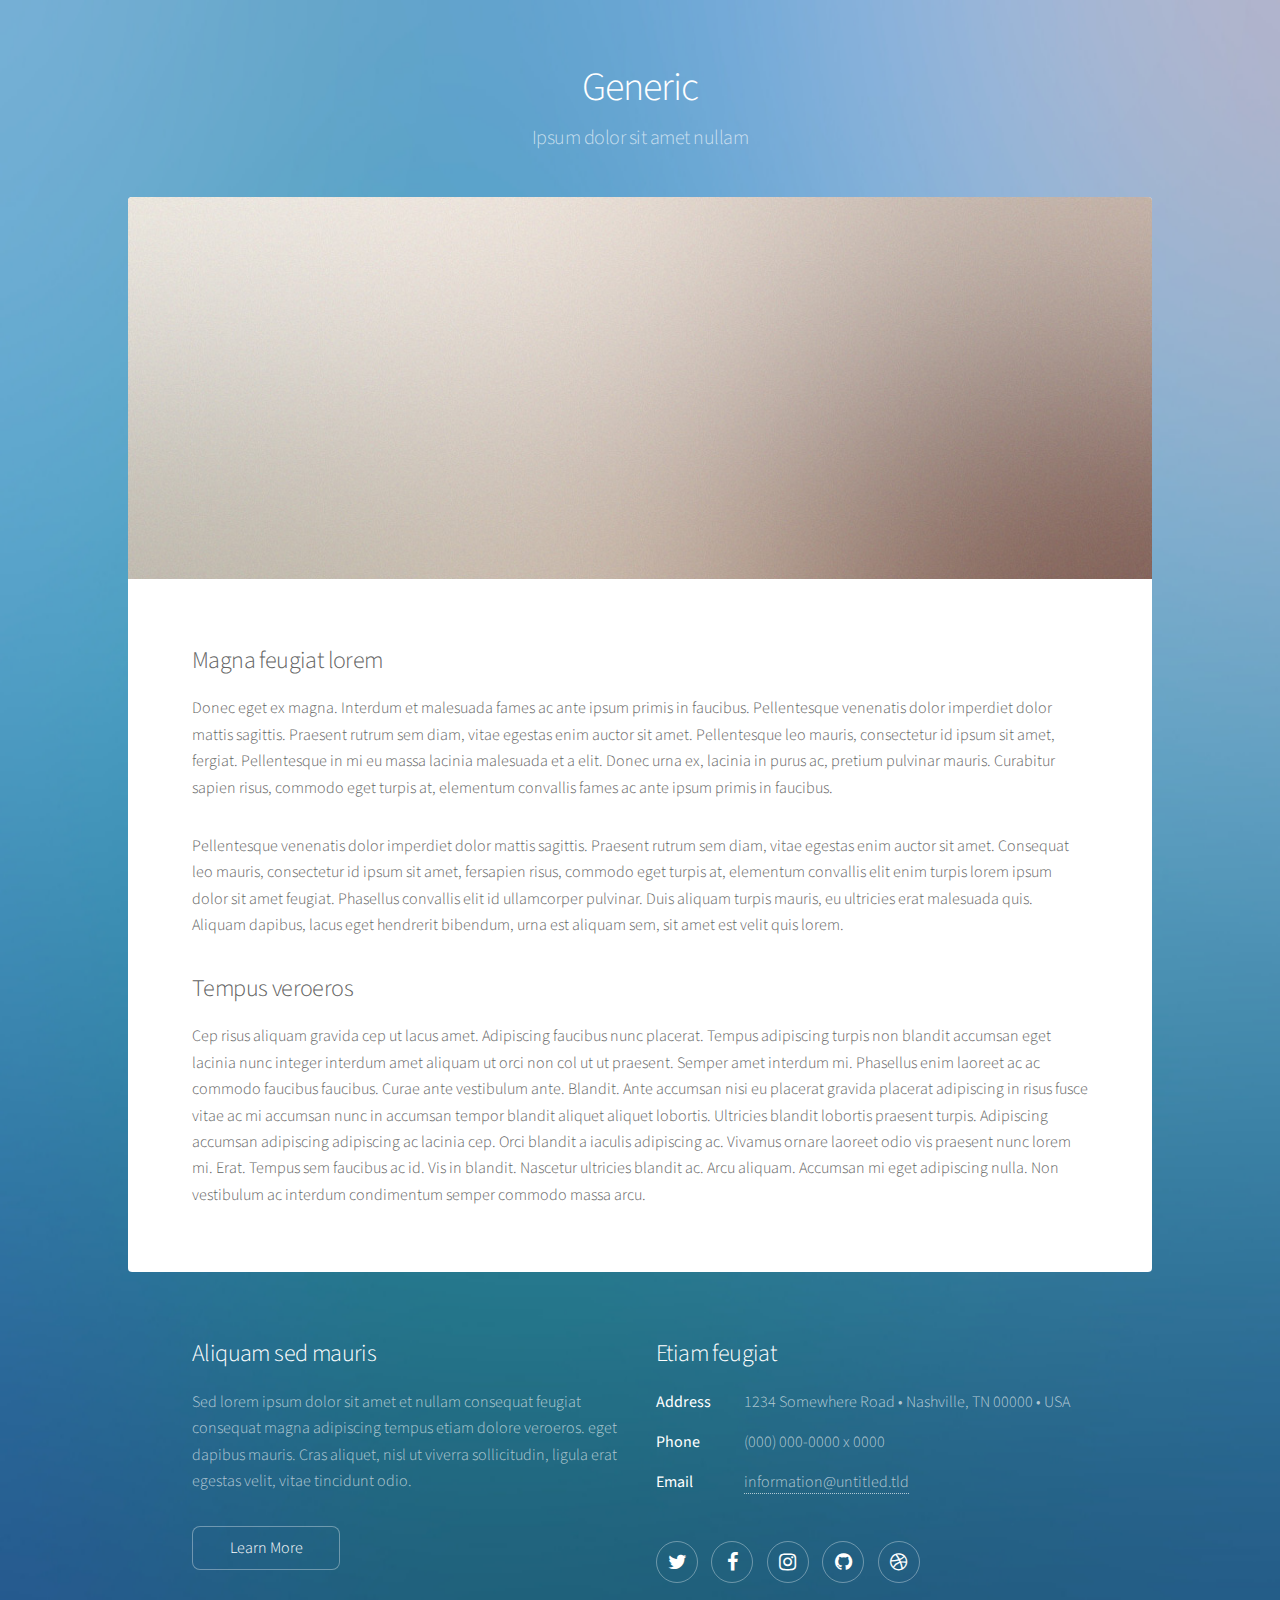
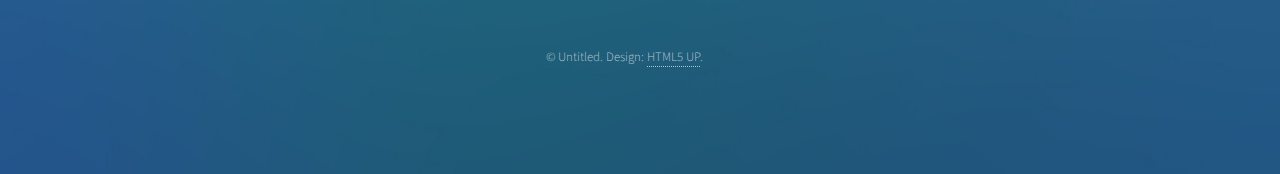
<file: Nettisivu/generic.html>
﻿<!DOCTYPE HTML>
<!--
    Stellar by HTML5 UP
    html5up.net | @ajlkn
    Free for personal and commercial use under the CCA 3.0 license (html5up.net/license)
-->
<html>
<head>
    <title>Generic - Stellar by HTML5 UP</title>
    <meta charset="utf-8" />
    <meta name="viewport" content="width=device-width, initial-scale=1" />
    <!--[if lte IE 8]><script src="assets/js/ie/html5shiv.js"></script><![endif]-->
    <link rel="stylesheet" href="assets/css/main.css" />
    <!--[if lte IE 9]><link rel="stylesheet" href="assets/css/ie9.css" /><![endif]-->
    <!--[if lte IE 8]><link rel="stylesheet" href="assets/css/ie8.css" /><![endif]-->
</head>
<body>

    <!-- Wrapper -->
    <div id="wrapper">

        <!-- Header -->
        <header id="header">
            <h1>Generic</h1>
            <p>Ipsum dolor sit amet nullam</p>
        </header>

        <!-- Main -->
        <div id="main">

            <!-- Content -->
            <section id="content" class="main">
                <span class="image main"><img src="images/pic04.jpg" alt="" /></span>
                <h2>Magna feugiat lorem</h2>
                <p>Donec eget ex magna. Interdum et malesuada fames ac ante ipsum primis in faucibus. Pellentesque venenatis dolor imperdiet dolor mattis sagittis. Praesent rutrum sem diam, vitae egestas enim auctor sit amet. Pellentesque leo mauris, consectetur id ipsum sit amet, fergiat. Pellentesque in mi eu massa lacinia malesuada et a elit. Donec urna ex, lacinia in purus ac, pretium pulvinar mauris. Curabitur sapien risus, commodo eget turpis at, elementum convallis fames ac ante ipsum primis in faucibus.</p>
                <p>Pellentesque venenatis dolor imperdiet dolor mattis sagittis. Praesent rutrum sem diam, vitae egestas enim auctor sit amet. Consequat leo mauris, consectetur id ipsum sit amet, fersapien risus, commodo eget turpis at, elementum convallis elit enim turpis lorem ipsum dolor sit amet feugiat. Phasellus convallis elit id ullamcorper pulvinar. Duis aliquam turpis mauris, eu ultricies erat malesuada quis. Aliquam dapibus, lacus eget hendrerit bibendum, urna est aliquam sem, sit amet est velit quis lorem.</p>
                <h2>Tempus veroeros</h2>
                <p>Cep risus aliquam gravida cep ut lacus amet. Adipiscing faucibus nunc placerat. Tempus adipiscing turpis non blandit accumsan eget lacinia nunc integer interdum amet aliquam ut orci non col ut ut praesent. Semper amet interdum mi. Phasellus enim laoreet ac ac commodo faucibus faucibus. Curae ante vestibulum ante. Blandit. Ante accumsan nisi eu placerat gravida placerat adipiscing in risus fusce vitae ac mi accumsan nunc in accumsan tempor blandit aliquet aliquet lobortis. Ultricies blandit lobortis praesent turpis. Adipiscing accumsan adipiscing adipiscing ac lacinia cep. Orci blandit a iaculis adipiscing ac. Vivamus ornare laoreet odio vis praesent nunc lorem mi. Erat. Tempus sem faucibus ac id. Vis in blandit. Nascetur ultricies blandit ac. Arcu aliquam. Accumsan mi eget adipiscing nulla. Non vestibulum ac interdum condimentum semper commodo massa arcu.</p>
            </section>

        </div>

        <!-- Footer -->
        <footer id="footer">
            <section>
                <h2>Aliquam sed mauris</h2>
                <p>Sed lorem ipsum dolor sit amet et nullam consequat feugiat consequat magna adipiscing tempus etiam dolore veroeros. eget dapibus mauris. Cras aliquet, nisl ut viverra sollicitudin, ligula erat egestas velit, vitae tincidunt odio.</p>
                <ul class="actions">
                    <li><a href="#" class="button">Learn More</a></li>
                </ul>
            </section>
            <section>
                <h2>Etiam feugiat</h2>
                <dl class="alt">
                    <dt>Address</dt>
                    <dd>1234 Somewhere Road &bull; Nashville, TN 00000 &bull; USA</dd>
                    <dt>Phone</dt>
                    <dd>(000) 000-0000 x 0000</dd>
                    <dt>Email</dt>
                    <dd><a href="#">information@untitled.tld</a></dd>
                </dl>
                <ul class="icons">
                    <li><a href="#" class="icon fa-twitter alt"><span class="label">Twitter</span></a></li>
                    <li><a href="#" class="icon fa-facebook alt"><span class="label">Facebook</span></a></li>
                    <li><a href="#" class="icon fa-instagram alt"><span class="label">Instagram</span></a></li>
                    <li><a href="#" class="icon fa-github alt"><span class="label">GitHub</span></a></li>
                    <li><a href="#" class="icon fa-dribbble alt"><span class="label">Dribbble</span></a></li>
                </ul>
            </section>
            <p class="copyright">&copy; Untitled. Design: <a href="https://html5up.net">HTML5 UP</a>.</p>
        </footer>

    </div>

    <!-- Scripts -->
    <script src="assets/js/jquery.min.js"></script>
    <script src="assets/js/jquery.scrollex.min.js"></script>
    <script src="assets/js/jquery.scrolly.min.js"></script>
    <script src="assets/js/skel.min.js"></script>
    <script src="assets/js/util.js"></script>
    <!--[if lte IE 8]><script src="assets/js/ie/respond.min.js"></script><![endif]-->
    <script src="assets/js/main.js"></script>

</body>
</html>
</file>
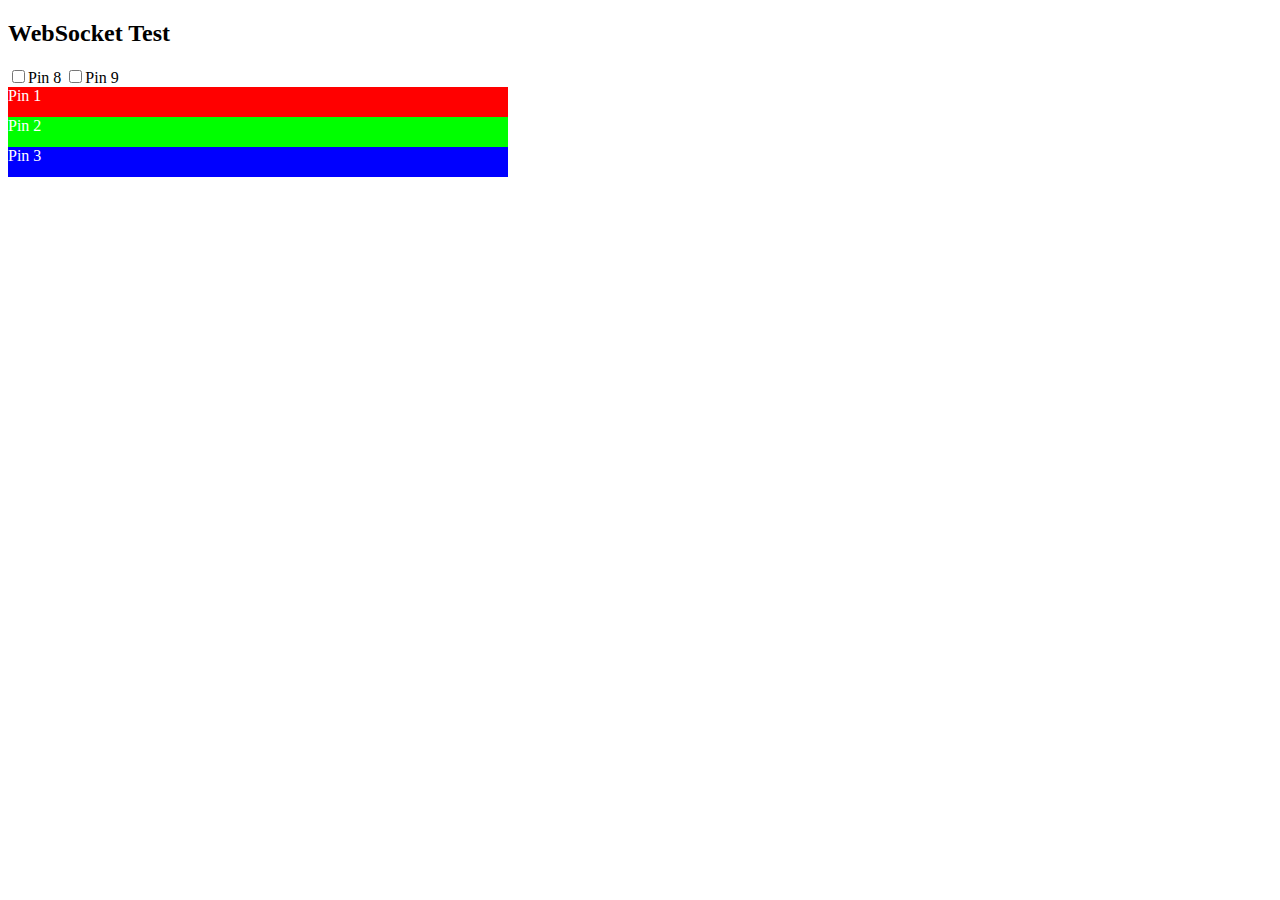
<file: Arduino/libraries/Arduino-Websocket/examples/WebSocketServer.html>
<!DOCTYPE html PUBLIC "-//W3C//DTD HTML 4.01//EN">
<html>
    <head>
        <meta charset="utf-8">
        <title>
            WebSocket Test
        </title>
        <style>
        	#redbar {
        		color: #fff;
        		background-color: #f00;
        		width: 500px;
        		height: 30px;
        	}
        	#greenbar {
        		color: #fff;
        		background-color: #0f0;
        		width: 500px;
        		height: 30px;
        	}
        	#bluebar {
        		color: #fff;
        		background-color: #00f;
        		width: 500px;
        		height: 30px;
        	}        	        	
        </style>

		<script language = "javascript"type = "text/javascript">
			var wsUri = "ws://10.1.1.33/";
			var output;
			
			function init() {
			    testWebSocket();
			}
			
			function testWebSocket() {
			    websocket = new WebSocket(wsUri);
			    websocket.onopen = function(evt) {
			        console.log("CONNECTED");
			    };
			    websocket.onclose = function(evt) {
			        console.log("DISCONNECTED");
			    };
			    websocket.onmessage = function(evt) {
			    	var pin = evt.data.charAt(1);
			    	var element;

			    	if (pin == 1) {
			    		element = document.getElementById("redbar");
			    		element.style.width = evt.data.substring(2) + "px";
			    	} else if (pin == 2) {
			    		element = document.getElementById("greenbar");
			    		element.style.width = evt.data.substring(2) + "px";			    		
			    	} else if (pin == 3) {
			    		element = document.getElementById("bluebar");
			    		element.style.width = evt.data.substring(2) + "px";			    		
			    	}

			    };
			    websocket.onerror = function(evt) {
			        console.log("ERROR: " + evt.data);
			    };
			}
			
			function changeRed() {
				var value = document.getElementById("red").checked;
				var message = "d8";
				
				message += value ? "1" : "0";
				
			    console.log("SENT: " + message);
			    websocket.send(message);
			}
			
			function changeGreen() {
				var value = document.getElementById("green").checked;
				var message = "d9";
				
				message += value ? "1" : "0";
				
			    console.log("SENT: " + message);
			    websocket.send(message);
			}			
			
			
			window.addEventListener("load", init, false); 
        </script>
    </head>
    <body>
        <h2>
            WebSocket Test
        </h2>
		<input id="red" type="checkbox" onchange="changeRed();">Pin 8</input>
		<input id="green" type="checkbox" onchange="changeGreen();">Pin 9</input>

		<div id="redbar">Pin 1</div>
		<div id="greenbar">Pin 2</div>
		<div id="bluebar">Pin 3</div>
    </body>
</html>
</file>
<file: Nettisivu/assets/css/ie9.css>
/*
	Stellar by HTML5 UP
	html5up.net | @ajlkn
	Free for personal and commercial use under the CCA 3.0 license (html5up.net/license)
*/

/* Spotlight */

	.spotlight:after {
		content: '';
		display: block;
		clear: both;
	}

	.spotlight .content {
		float: left;
		width: 60%;
	}

	.spotlight .image {
		float: left;
	}

/* Features */

	.features:after {
		content: '';
		display: block;
		clear: both;
	}

	.features li {
		float: left;
	}

/* Statistics */

	.statistics {
		display: inline-block;
		width: auto;
	}

		.statistics:after {
			content: '';
			display: block;
			clear: both;
		}

		.statistics li {
			float: left;
			padding: 1.5em 2.5em;
		}

/* Footer */

	#footer > * {
		float: left;
	}

	#footer .copyright {
		clear: both;
	}
</file>
<file: Nettisivu/assets/css/ie8.css>
/*
	Stellar by HTML5 UP
	html5up.net | @ajlkn
	Free for personal and commercial use under the CCA 3.0 license (html5up.net/license)
*/

/* Type */

	body {
		color: #ffffff;
	}

/* Button */

	.button {
		position: relative;
		border: solid 1px !important;
	}

		.button.special {
			border: none !important;
		}

/* Icon */

	.icon.major {
		-ms-behavior: url("assets/js/ie/PIE.htc");
	}

		.icon.major:before {
			font-size: 4em;
			border: 0;
		}

/* Spotlight */

	.spotlight .image {
		position: relative;
		-ms-behavior: url("assets/js/ie/PIE.htc");
	}

		.spotlight .image img {
			position: relative;
			-ms-behavior: url("assets/js/ie/PIE.htc");
		}

/* Features */

	.features li {
		width: 29%;
	}

/* Footer */

	#footer > * {
		width: 50%;
		margin-left: 0;
	}

/* Main */

	#main > .main > .image.main:first-child {
		margin-top: 0;
		margin-left: 0;
		width: 100%;
	}
</file>
<file: Nettisivu/assets/css/main.css>
@import url(font-awesome.min.css);
@import "https://fonts.googleapis.com/css?family=Source+Sans+Pro:300,400";

/*
	Stellar by HTML5 UP
	html5up.net | @ajlkn
	Free for personal and commercial use under the CCA 3.0 license (html5up.net/license)
*/

/* Reset */

	html, body, div, span, applet, object, iframe, h1, h2, h3, h4, h5, h6, p, blockquote, pre, a, abbr, acronym, address, big, cite, code, del, dfn, em, img, ins, kbd, q, s, samp, small, strike, strong, sub, sup, tt, var, b, u, i, center, dl, dt, dd, ol, ul, li, fieldset, form, label, legend, table, caption, tbody, tfoot, thead, tr, th, td, article, aside, canvas, details, embed, figure, figcaption, footer, header, hgroup, menu, nav, output, ruby, section, summary, time, mark, audio, video {
		margin: 0;
		padding: 0;
		border: 0;
		font-size: 100%;
		font: inherit;
		vertical-align: baseline;
	}

	article, aside, details, figcaption, figure, footer, header, hgroup, menu, nav, section {
		display: block;
	}

	body {
		line-height: 1;
	}

	ol, ul {
		list-style: none;
	}

	blockquote, q {
		quotes: none;
	}

	blockquote:before, blockquote:after, q:before, q:after {
		content: '';
		content: none;
	}

	table {
		border-collapse: collapse;
		border-spacing: 0;
	}

	body {
		-webkit-text-size-adjust: none;
	}

/* Box Model */

	*, *:before, *:after {
		-moz-box-sizing: border-box;
		-webkit-box-sizing: border-box;
		box-sizing: border-box;
	}

/* Grid */

	.row {
		border-bottom: solid 1px transparent;
		-moz-box-sizing: border-box;
		-webkit-box-sizing: border-box;
		box-sizing: border-box;
	}

	.row > * {
		float: left;
		-moz-box-sizing: border-box;
		-webkit-box-sizing: border-box;
		box-sizing: border-box;
	}

	.row:after, .row:before {
		content: '';
		display: block;
		clear: both;
		height: 0;
	}

	.row.uniform > * > :first-child {
		margin-top: 0;
	}

	.row.uniform > * > :last-child {
		margin-bottom: 0;
	}

	.row.\30 \25 > * {
		padding: 0 0 0 0em;
	}

	.row.\30 \25 {
		margin: 0 0 -1px 0em;
	}

	.row.uniform.\30 \25 > * {
		padding: 0em 0 0 0em;
	}

	.row.uniform.\30 \25 {
		margin: 0em 0 -1px 0em;
	}

	.row > * {
		padding: 0 0 0 1.5em;
	}

	.row {
		margin: 0 0 -1px -1.5em;
	}

	.row.uniform > * {
		padding: 1.5em 0 0 1.5em;
	}

	.row.uniform {
		margin: -1.5em 0 -1px -1.5em;
	}

	.row.\32 00\25 > * {
		padding: 0 0 0 3em;
	}

	.row.\32 00\25 {
		margin: 0 0 -1px -3em;
	}

	.row.uniform.\32 00\25 > * {
		padding: 3em 0 0 3em;
	}

	.row.uniform.\32 00\25 {
		margin: -3em 0 -1px -3em;
	}

	.row.\31 50\25 > * {
		padding: 0 0 0 2.25em;
	}

	.row.\31 50\25 {
		margin: 0 0 -1px -2.25em;
	}

	.row.uniform.\31 50\25 > * {
		padding: 2.25em 0 0 2.25em;
	}

	.row.uniform.\31 50\25 {
		margin: -2.25em 0 -1px -2.25em;
	}

	.row.\35 0\25 > * {
		padding: 0 0 0 0.75em;
	}

	.row.\35 0\25 {
		margin: 0 0 -1px -0.75em;
	}

	.row.uniform.\35 0\25 > * {
		padding: 0.75em 0 0 0.75em;
	}

	.row.uniform.\35 0\25 {
		margin: -0.75em 0 -1px -0.75em;
	}

	.row.\32 5\25 > * {
		padding: 0 0 0 0.375em;
	}

	.row.\32 5\25 {
		margin: 0 0 -1px -0.375em;
	}

	.row.uniform.\32 5\25 > * {
		padding: 0.375em 0 0 0.375em;
	}

	.row.uniform.\32 5\25 {
		margin: -0.375em 0 -1px -0.375em;
	}

	.\31 2u, .\31 2u\24 {
		width: 100%;
		clear: none;
		margin-left: 0;
	}

	.\31 1u, .\31 1u\24 {
		width: 91.6666666667%;
		clear: none;
		margin-left: 0;
	}

	.\31 0u, .\31 0u\24 {
		width: 83.3333333333%;
		clear: none;
		margin-left: 0;
	}

	.\39 u, .\39 u\24 {
		width: 75%;
		clear: none;
		margin-left: 0;
	}

	.\38 u, .\38 u\24 {
		width: 66.6666666667%;
		clear: none;
		margin-left: 0;
	}

	.\37 u, .\37 u\24 {
		width: 58.3333333333%;
		clear: none;
		margin-left: 0;
	}

	.\36 u, .\36 u\24 {
		width: 50%;
		clear: none;
		margin-left: 0;
	}

	.\35 u, .\35 u\24 {
		width: 41.6666666667%;
		clear: none;
		margin-left: 0;
	}

	.\34 u, .\34 u\24 {
		width: 33.3333333333%;
		clear: none;
		margin-left: 0;
	}

	.\33 u, .\33 u\24 {
		width: 25%;
		clear: none;
		margin-left: 0;
	}

	.\32 u, .\32 u\24 {
		width: 16.6666666667%;
		clear: none;
		margin-left: 0;
	}

	.\31 u, .\31 u\24 {
		width: 8.3333333333%;
		clear: none;
		margin-left: 0;
	}

	.\31 2u\24 + *,
	.\31 1u\24 + *,
	.\31 0u\24 + *,
	.\39 u\24 + *,
	.\38 u\24 + *,
	.\37 u\24 + *,
	.\36 u\24 + *,
	.\35 u\24 + *,
	.\34 u\24 + *,
	.\33 u\24 + *,
	.\32 u\24 + *,
	.\31 u\24 + * {
		clear: left;
	}

	.\-11u {
		margin-left: 91.66667%;
	}

	.\-10u {
		margin-left: 83.33333%;
	}

	.\-9u {
		margin-left: 75%;
	}

	.\-8u {
		margin-left: 66.66667%;
	}

	.\-7u {
		margin-left: 58.33333%;
	}

	.\-6u {
		margin-left: 50%;
	}

	.\-5u {
		margin-left: 41.66667%;
	}

	.\-4u {
		margin-left: 33.33333%;
	}

	.\-3u {
		margin-left: 25%;
	}

	.\-2u {
		margin-left: 16.66667%;
	}

	.\-1u {
		margin-left: 8.33333%;
	}

	@media screen and (max-width: 1680px) {

		.row > * {
			padding: 0 0 0 1.5em;
		}

		.row {
			margin: 0 0 -1px -1.5em;
		}

		.row.uniform > * {
			padding: 1.5em 0 0 1.5em;
		}

		.row.uniform {
			margin: -1.5em 0 -1px -1.5em;
		}

		.row.\32 00\25 > * {
			padding: 0 0 0 3em;
		}

		.row.\32 00\25 {
			margin: 0 0 -1px -3em;
		}

		.row.uniform.\32 00\25 > * {
			padding: 3em 0 0 3em;
		}

		.row.uniform.\32 00\25 {
			margin: -3em 0 -1px -3em;
		}

		.row.\31 50\25 > * {
			padding: 0 0 0 2.25em;
		}

		.row.\31 50\25 {
			margin: 0 0 -1px -2.25em;
		}

		.row.uniform.\31 50\25 > * {
			padding: 2.25em 0 0 2.25em;
		}

		.row.uniform.\31 50\25 {
			margin: -2.25em 0 -1px -2.25em;
		}

		.row.\35 0\25 > * {
			padding: 0 0 0 0.75em;
		}

		.row.\35 0\25 {
			margin: 0 0 -1px -0.75em;
		}

		.row.uniform.\35 0\25 > * {
			padding: 0.75em 0 0 0.75em;
		}

		.row.uniform.\35 0\25 {
			margin: -0.75em 0 -1px -0.75em;
		}

		.row.\32 5\25 > * {
			padding: 0 0 0 0.375em;
		}

		.row.\32 5\25 {
			margin: 0 0 -1px -0.375em;
		}

		.row.uniform.\32 5\25 > * {
			padding: 0.375em 0 0 0.375em;
		}

		.row.uniform.\32 5\25 {
			margin: -0.375em 0 -1px -0.375em;
		}

		.\31 2u\28xlarge\29, .\31 2u\24\28xlarge\29 {
			width: 100%;
			clear: none;
			margin-left: 0;
		}

		.\31 1u\28xlarge\29, .\31 1u\24\28xlarge\29 {
			width: 91.6666666667%;
			clear: none;
			margin-left: 0;
		}

		.\31 0u\28xlarge\29, .\31 0u\24\28xlarge\29 {
			width: 83.3333333333%;
			clear: none;
			margin-left: 0;
		}

		.\39 u\28xlarge\29, .\39 u\24\28xlarge\29 {
			width: 75%;
			clear: none;
			margin-left: 0;
		}

		.\38 u\28xlarge\29, .\38 u\24\28xlarge\29 {
			width: 66.6666666667%;
			clear: none;
			margin-left: 0;
		}

		.\37 u\28xlarge\29, .\37 u\24\28xlarge\29 {
			width: 58.3333333333%;
			clear: none;
			margin-left: 0;
		}

		.\36 u\28xlarge\29, .\36 u\24\28xlarge\29 {
			width: 50%;
			clear: none;
			margin-left: 0;
		}

		.\35 u\28xlarge\29, .\35 u\24\28xlarge\29 {
			width: 41.6666666667%;
			clear: none;
			margin-left: 0;
		}

		.\34 u\28xlarge\29, .\34 u\24\28xlarge\29 {
			width: 33.3333333333%;
			clear: none;
			margin-left: 0;
		}

		.\33 u\28xlarge\29, .\33 u\24\28xlarge\29 {
			width: 25%;
			clear: none;
			margin-left: 0;
		}

		.\32 u\28xlarge\29, .\32 u\24\28xlarge\29 {
			width: 16.6666666667%;
			clear: none;
			margin-left: 0;
		}

		.\31 u\28xlarge\29, .\31 u\24\28xlarge\29 {
			width: 8.3333333333%;
			clear: none;
			margin-left: 0;
		}

		.\31 2u\24\28xlarge\29 + *,
		.\31 1u\24\28xlarge\29 + *,
		.\31 0u\24\28xlarge\29 + *,
		.\39 u\24\28xlarge\29 + *,
		.\38 u\24\28xlarge\29 + *,
		.\37 u\24\28xlarge\29 + *,
		.\36 u\24\28xlarge\29 + *,
		.\35 u\24\28xlarge\29 + *,
		.\34 u\24\28xlarge\29 + *,
		.\33 u\24\28xlarge\29 + *,
		.\32 u\24\28xlarge\29 + *,
		.\31 u\24\28xlarge\29 + * {
			clear: left;
		}

		.\-11u\28xlarge\29 {
			margin-left: 91.66667%;
		}

		.\-10u\28xlarge\29 {
			margin-left: 83.33333%;
		}

		.\-9u\28xlarge\29 {
			margin-left: 75%;
		}

		.\-8u\28xlarge\29 {
			margin-left: 66.66667%;
		}

		.\-7u\28xlarge\29 {
			margin-left: 58.33333%;
		}

		.\-6u\28xlarge\29 {
			margin-left: 50%;
		}

		.\-5u\28xlarge\29 {
			margin-left: 41.66667%;
		}

		.\-4u\28xlarge\29 {
			margin-left: 33.33333%;
		}

		.\-3u\28xlarge\29 {
			margin-left: 25%;
		}

		.\-2u\28xlarge\29 {
			margin-left: 16.66667%;
		}

		.\-1u\28xlarge\29 {
			margin-left: 8.33333%;
		}

	}

	@media screen and (max-width: 1280px) {

		.row > * {
			padding: 0 0 0 1.5em;
		}

		.row {
			margin: 0 0 -1px -1.5em;
		}

		.row.uniform > * {
			padding: 1.5em 0 0 1.5em;
		}

		.row.uniform {
			margin: -1.5em 0 -1px -1.5em;
		}

		.row.\32 00\25 > * {
			padding: 0 0 0 3em;
		}

		.row.\32 00\25 {
			margin: 0 0 -1px -3em;
		}

		.row.uniform.\32 00\25 > * {
			padding: 3em 0 0 3em;
		}

		.row.uniform.\32 00\25 {
			margin: -3em 0 -1px -3em;
		}

		.row.\31 50\25 > * {
			padding: 0 0 0 2.25em;
		}

		.row.\31 50\25 {
			margin: 0 0 -1px -2.25em;
		}

		.row.uniform.\31 50\25 > * {
			padding: 2.25em 0 0 2.25em;
		}

		.row.uniform.\31 50\25 {
			margin: -2.25em 0 -1px -2.25em;
		}

		.row.\35 0\25 > * {
			padding: 0 0 0 0.75em;
		}

		.row.\35 0\25 {
			margin: 0 0 -1px -0.75em;
		}

		.row.uniform.\35 0\25 > * {
			padding: 0.75em 0 0 0.75em;
		}

		.row.uniform.\35 0\25 {
			margin: -0.75em 0 -1px -0.75em;
		}

		.row.\32 5\25 > * {
			padding: 0 0 0 0.375em;
		}

		.row.\32 5\25 {
			margin: 0 0 -1px -0.375em;
		}

		.row.uniform.\32 5\25 > * {
			padding: 0.375em 0 0 0.375em;
		}

		.row.uniform.\32 5\25 {
			margin: -0.375em 0 -1px -0.375em;
		}

		.\31 2u\28large\29, .\31 2u\24\28large\29 {
			width: 100%;
			clear: none;
			margin-left: 0;
		}

		.\31 1u\28large\29, .\31 1u\24\28large\29 {
			width: 91.6666666667%;
			clear: none;
			margin-left: 0;
		}

		.\31 0u\28large\29, .\31 0u\24\28large\29 {
			width: 83.3333333333%;
			clear: none;
			margin-left: 0;
		}

		.\39 u\28large\29, .\39 u\24\28large\29 {
			width: 75%;
			clear: none;
			margin-left: 0;
		}

		.\38 u\28large\29, .\38 u\24\28large\29 {
			width: 66.6666666667%;
			clear: none;
			margin-left: 0;
		}

		.\37 u\28large\29, .\37 u\24\28large\29 {
			width: 58.3333333333%;
			clear: none;
			margin-left: 0;
		}

		.\36 u\28large\29, .\36 u\24\28large\29 {
			width: 50%;
			clear: none;
			margin-left: 0;
		}

		.\35 u\28large\29, .\35 u\24\28large\29 {
			width: 41.6666666667%;
			clear: none;
			margin-left: 0;
		}

		.\34 u\28large\29, .\34 u\24\28large\29 {
			width: 33.3333333333%;
			clear: none;
			margin-left: 0;
		}

		.\33 u\28large\29, .\33 u\24\28large\29 {
			width: 25%;
			clear: none;
			margin-left: 0;
		}

		.\32 u\28large\29, .\32 u\24\28large\29 {
			width: 16.6666666667%;
			clear: none;
			margin-left: 0;
		}

		.\31 u\28large\29, .\31 u\24\28large\29 {
			width: 8.3333333333%;
			clear: none;
			margin-left: 0;
		}

		.\31 2u\24\28large\29 + *,
		.\31 1u\24\28large\29 + *,
		.\31 0u\24\28large\29 + *,
		.\39 u\24\28large\29 + *,
		.\38 u\24\28large\29 + *,
		.\37 u\24\28large\29 + *,
		.\36 u\24\28large\29 + *,
		.\35 u\24\28large\29 + *,
		.\34 u\24\28large\29 + *,
		.\33 u\24\28large\29 + *,
		.\32 u\24\28large\29 + *,
		.\31 u\24\28large\29 + * {
			clear: left;
		}

		.\-11u\28large\29 {
			margin-left: 91.66667%;
		}

		.\-10u\28large\29 {
			margin-left: 83.33333%;
		}

		.\-9u\28large\29 {
			margin-left: 75%;
		}

		.\-8u\28large\29 {
			margin-left: 66.66667%;
		}

		.\-7u\28large\29 {
			margin-left: 58.33333%;
		}

		.\-6u\28large\29 {
			margin-left: 50%;
		}

		.\-5u\28large\29 {
			margin-left: 41.66667%;
		}

		.\-4u\28large\29 {
			margin-left: 33.33333%;
		}

		.\-3u\28large\29 {
			margin-left: 25%;
		}

		.\-2u\28large\29 {
			margin-left: 16.66667%;
		}

		.\-1u\28large\29 {
			margin-left: 8.33333%;
		}

	}

	@media screen and (max-width: 980px) {

		.row > * {
			padding: 0 0 0 1.5em;
		}

		.row {
			margin: 0 0 -1px -1.5em;
		}

		.row.uniform > * {
			padding: 1.5em 0 0 1.5em;
		}

		.row.uniform {
			margin: -1.5em 0 -1px -1.5em;
		}

		.row.\32 00\25 > * {
			padding: 0 0 0 3em;
		}

		.row.\32 00\25 {
			margin: 0 0 -1px -3em;
		}

		.row.uniform.\32 00\25 > * {
			padding: 3em 0 0 3em;
		}

		.row.uniform.\32 00\25 {
			margin: -3em 0 -1px -3em;
		}

		.row.\31 50\25 > * {
			padding: 0 0 0 2.25em;
		}

		.row.\31 50\25 {
			margin: 0 0 -1px -2.25em;
		}

		.row.uniform.\31 50\25 > * {
			padding: 2.25em 0 0 2.25em;
		}

		.row.uniform.\31 50\25 {
			margin: -2.25em 0 -1px -2.25em;
		}

		.row.\35 0\25 > * {
			padding: 0 0 0 0.75em;
		}

		.row.\35 0\25 {
			margin: 0 0 -1px -0.75em;
		}

		.row.uniform.\35 0\25 > * {
			padding: 0.75em 0 0 0.75em;
		}

		.row.uniform.\35 0\25 {
			margin: -0.75em 0 -1px -0.75em;
		}

		.row.\32 5\25 > * {
			padding: 0 0 0 0.375em;
		}

		.row.\32 5\25 {
			margin: 0 0 -1px -0.375em;
		}

		.row.uniform.\32 5\25 > * {
			padding: 0.375em 0 0 0.375em;
		}

		.row.uniform.\32 5\25 {
			margin: -0.375em 0 -1px -0.375em;
		}

		.\31 2u\28medium\29, .\31 2u\24\28medium\29 {
			width: 100%;
			clear: none;
			margin-left: 0;
		}

		.\31 1u\28medium\29, .\31 1u\24\28medium\29 {
			width: 91.6666666667%;
			clear: none;
			margin-left: 0;
		}

		.\31 0u\28medium\29, .\31 0u\24\28medium\29 {
			width: 83.3333333333%;
			clear: none;
			margin-left: 0;
		}

		.\39 u\28medium\29, .\39 u\24\28medium\29 {
			width: 75%;
			clear: none;
			margin-left: 0;
		}

		.\38 u\28medium\29, .\38 u\24\28medium\29 {
			width: 66.6666666667%;
			clear: none;
			margin-left: 0;
		}

		.\37 u\28medium\29, .\37 u\24\28medium\29 {
			width: 58.3333333333%;
			clear: none;
			margin-left: 0;
		}

		.\36 u\28medium\29, .\36 u\24\28medium\29 {
			width: 50%;
			clear: none;
			margin-left: 0;
		}

		.\35 u\28medium\29, .\35 u\24\28medium\29 {
			width: 41.6666666667%;
			clear: none;
			margin-left: 0;
		}

		.\34 u\28medium\29, .\34 u\24\28medium\29 {
			width: 33.3333333333%;
			clear: none;
			margin-left: 0;
		}

		.\33 u\28medium\29, .\33 u\24\28medium\29 {
			width: 25%;
			clear: none;
			margin-left: 0;
		}

		.\32 u\28medium\29, .\32 u\24\28medium\29 {
			width: 16.6666666667%;
			clear: none;
			margin-left: 0;
		}

		.\31 u\28medium\29, .\31 u\24\28medium\29 {
			width: 8.3333333333%;
			clear: none;
			margin-left: 0;
		}

		.\31 2u\24\28medium\29 + *,
		.\31 1u\24\28medium\29 + *,
		.\31 0u\24\28medium\29 + *,
		.\39 u\24\28medium\29 + *,
		.\38 u\24\28medium\29 + *,
		.\37 u\24\28medium\29 + *,
		.\36 u\24\28medium\29 + *,
		.\35 u\24\28medium\29 + *,
		.\34 u\24\28medium\29 + *,
		.\33 u\24\28medium\29 + *,
		.\32 u\24\28medium\29 + *,
		.\31 u\24\28medium\29 + * {
			clear: left;
		}

		.\-11u\28medium\29 {
			margin-left: 91.66667%;
		}

		.\-10u\28medium\29 {
			margin-left: 83.33333%;
		}

		.\-9u\28medium\29 {
			margin-left: 75%;
		}

		.\-8u\28medium\29 {
			margin-left: 66.66667%;
		}

		.\-7u\28medium\29 {
			margin-left: 58.33333%;
		}

		.\-6u\28medium\29 {
			margin-left: 50%;
		}

		.\-5u\28medium\29 {
			margin-left: 41.66667%;
		}

		.\-4u\28medium\29 {
			margin-left: 33.33333%;
		}

		.\-3u\28medium\29 {
			margin-left: 25%;
		}

		.\-2u\28medium\29 {
			margin-left: 16.66667%;
		}

		.\-1u\28medium\29 {
			margin-left: 8.33333%;
		}

	}

	@media screen and (max-width: 736px) {

		.row > * {
			padding: 0 0 0 1em;
		}

		.row {
			margin: 0 0 -1px -1em;
		}

		.row.uniform > * {
			padding: 1em 0 0 1em;
		}

		.row.uniform {
			margin: -1em 0 -1px -1em;
		}

		.row.\32 00\25 > * {
			padding: 0 0 0 2em;
		}

		.row.\32 00\25 {
			margin: 0 0 -1px -2em;
		}

		.row.uniform.\32 00\25 > * {
			padding: 2em 0 0 2em;
		}

		.row.uniform.\32 00\25 {
			margin: -2em 0 -1px -2em;
		}

		.row.\31 50\25 > * {
			padding: 0 0 0 1.5em;
		}

		.row.\31 50\25 {
			margin: 0 0 -1px -1.5em;
		}

		.row.uniform.\31 50\25 > * {
			padding: 1.5em 0 0 1.5em;
		}

		.row.uniform.\31 50\25 {
			margin: -1.5em 0 -1px -1.5em;
		}

		.row.\35 0\25 > * {
			padding: 0 0 0 0.5em;
		}

		.row.\35 0\25 {
			margin: 0 0 -1px -0.5em;
		}

		.row.uniform.\35 0\25 > * {
			padding: 0.5em 0 0 0.5em;
		}

		.row.uniform.\35 0\25 {
			margin: -0.5em 0 -1px -0.5em;
		}

		.row.\32 5\25 > * {
			padding: 0 0 0 0.25em;
		}

		.row.\32 5\25 {
			margin: 0 0 -1px -0.25em;
		}

		.row.uniform.\32 5\25 > * {
			padding: 0.25em 0 0 0.25em;
		}

		.row.uniform.\32 5\25 {
			margin: -0.25em 0 -1px -0.25em;
		}

		.\31 2u\28small\29, .\31 2u\24\28small\29 {
			width: 100%;
			clear: none;
			margin-left: 0;
		}

		.\31 1u\28small\29, .\31 1u\24\28small\29 {
			width: 91.6666666667%;
			clear: none;
			margin-left: 0;
		}

		.\31 0u\28small\29, .\31 0u\24\28small\29 {
			width: 83.3333333333%;
			clear: none;
			margin-left: 0;
		}

		.\39 u\28small\29, .\39 u\24\28small\29 {
			width: 75%;
			clear: none;
			margin-left: 0;
		}

		.\38 u\28small\29, .\38 u\24\28small\29 {
			width: 66.6666666667%;
			clear: none;
			margin-left: 0;
		}

		.\37 u\28small\29, .\37 u\24\28small\29 {
			width: 58.3333333333%;
			clear: none;
			margin-left: 0;
		}

		.\36 u\28small\29, .\36 u\24\28small\29 {
			width: 50%;
			clear: none;
			margin-left: 0;
		}

		.\35 u\28small\29, .\35 u\24\28small\29 {
			width: 41.6666666667%;
			clear: none;
			margin-left: 0;
		}

		.\34 u\28small\29, .\34 u\24\28small\29 {
			width: 33.3333333333%;
			clear: none;
			margin-left: 0;
		}

		.\33 u\28small\29, .\33 u\24\28small\29 {
			width: 25%;
			clear: none;
			margin-left: 0;
		}

		.\32 u\28small\29, .\32 u\24\28small\29 {
			width: 16.6666666667%;
			clear: none;
			margin-left: 0;
		}

		.\31 u\28small\29, .\31 u\24\28small\29 {
			width: 8.3333333333%;
			clear: none;
			margin-left: 0;
		}

		.\31 2u\24\28small\29 + *,
		.\31 1u\24\28small\29 + *,
		.\31 0u\24\28small\29 + *,
		.\39 u\24\28small\29 + *,
		.\38 u\24\28small\29 + *,
		.\37 u\24\28small\29 + *,
		.\36 u\24\28small\29 + *,
		.\35 u\24\28small\29 + *,
		.\34 u\24\28small\29 + *,
		.\33 u\24\28small\29 + *,
		.\32 u\24\28small\29 + *,
		.\31 u\24\28small\29 + * {
			clear: left;
		}

		.\-11u\28small\29 {
			margin-left: 91.66667%;
		}

		.\-10u\28small\29 {
			margin-left: 83.33333%;
		}

		.\-9u\28small\29 {
			margin-left: 75%;
		}

		.\-8u\28small\29 {
			margin-left: 66.66667%;
		}

		.\-7u\28small\29 {
			margin-left: 58.33333%;
		}

		.\-6u\28small\29 {
			margin-left: 50%;
		}

		.\-5u\28small\29 {
			margin-left: 41.66667%;
		}

		.\-4u\28small\29 {
			margin-left: 33.33333%;
		}

		.\-3u\28small\29 {
			margin-left: 25%;
		}

		.\-2u\28small\29 {
			margin-left: 16.66667%;
		}

		.\-1u\28small\29 {
			margin-left: 8.33333%;
		}

	}

	@media screen and (max-width: 480px) {

		.row > * {
			padding: 0 0 0 1em;
		}

		.row {
			margin: 0 0 -1px -1em;
		}

		.row.uniform > * {
			padding: 1em 0 0 1em;
		}

		.row.uniform {
			margin: -1em 0 -1px -1em;
		}

		.row.\32 00\25 > * {
			padding: 0 0 0 2em;
		}

		.row.\32 00\25 {
			margin: 0 0 -1px -2em;
		}

		.row.uniform.\32 00\25 > * {
			padding: 2em 0 0 2em;
		}

		.row.uniform.\32 00\25 {
			margin: -2em 0 -1px -2em;
		}

		.row.\31 50\25 > * {
			padding: 0 0 0 1.5em;
		}

		.row.\31 50\25 {
			margin: 0 0 -1px -1.5em;
		}

		.row.uniform.\31 50\25 > * {
			padding: 1.5em 0 0 1.5em;
		}

		.row.uniform.\31 50\25 {
			margin: -1.5em 0 -1px -1.5em;
		}

		.row.\35 0\25 > * {
			padding: 0 0 0 0.5em;
		}

		.row.\35 0\25 {
			margin: 0 0 -1px -0.5em;
		}

		.row.uniform.\35 0\25 > * {
			padding: 0.5em 0 0 0.5em;
		}

		.row.uniform.\35 0\25 {
			margin: -0.5em 0 -1px -0.5em;
		}

		.row.\32 5\25 > * {
			padding: 0 0 0 0.25em;
		}

		.row.\32 5\25 {
			margin: 0 0 -1px -0.25em;
		}

		.row.uniform.\32 5\25 > * {
			padding: 0.25em 0 0 0.25em;
		}

		.row.uniform.\32 5\25 {
			margin: -0.25em 0 -1px -0.25em;
		}

		.\31 2u\28xsmall\29, .\31 2u\24\28xsmall\29 {
			width: 100%;
			clear: none;
			margin-left: 0;
		}

		.\31 1u\28xsmall\29, .\31 1u\24\28xsmall\29 {
			width: 91.6666666667%;
			clear: none;
			margin-left: 0;
		}

		.\31 0u\28xsmall\29, .\31 0u\24\28xsmall\29 {
			width: 83.3333333333%;
			clear: none;
			margin-left: 0;
		}

		.\39 u\28xsmall\29, .\39 u\24\28xsmall\29 {
			width: 75%;
			clear: none;
			margin-left: 0;
		}

		.\38 u\28xsmall\29, .\38 u\24\28xsmall\29 {
			width: 66.6666666667%;
			clear: none;
			margin-left: 0;
		}

		.\37 u\28xsmall\29, .\37 u\24\28xsmall\29 {
			width: 58.3333333333%;
			clear: none;
			margin-left: 0;
		}

		.\36 u\28xsmall\29, .\36 u\24\28xsmall\29 {
			width: 50%;
			clear: none;
			margin-left: 0;
		}

		.\35 u\28xsmall\29, .\35 u\24\28xsmall\29 {
			width: 41.6666666667%;
			clear: none;
			margin-left: 0;
		}

		.\34 u\28xsmall\29, .\34 u\24\28xsmall\29 {
			width: 33.3333333333%;
			clear: none;
			margin-left: 0;
		}

		.\33 u\28xsmall\29, .\33 u\24\28xsmall\29 {
			width: 25%;
			clear: none;
			margin-left: 0;
		}

		.\32 u\28xsmall\29, .\32 u\24\28xsmall\29 {
			width: 16.6666666667%;
			clear: none;
			margin-left: 0;
		}

		.\31 u\28xsmall\29, .\31 u\24\28xsmall\29 {
			width: 8.3333333333%;
			clear: none;
			margin-left: 0;
		}

		.\31 2u\24\28xsmall\29 + *,
		.\31 1u\24\28xsmall\29 + *,
		.\31 0u\24\28xsmall\29 + *,
		.\39 u\24\28xsmall\29 + *,
		.\38 u\24\28xsmall\29 + *,
		.\37 u\24\28xsmall\29 + *,
		.\36 u\24\28xsmall\29 + *,
		.\35 u\24\28xsmall\29 + *,
		.\34 u\24\28xsmall\29 + *,
		.\33 u\24\28xsmall\29 + *,
		.\32 u\24\28xsmall\29 + *,
		.\31 u\24\28xsmall\29 + * {
			clear: left;
		}

		.\-11u\28xsmall\29 {
			margin-left: 91.66667%;
		}

		.\-10u\28xsmall\29 {
			margin-left: 83.33333%;
		}

		.\-9u\28xsmall\29 {
			margin-left: 75%;
		}

		.\-8u\28xsmall\29 {
			margin-left: 66.66667%;
		}

		.\-7u\28xsmall\29 {
			margin-left: 58.33333%;
		}

		.\-6u\28xsmall\29 {
			margin-left: 50%;
		}

		.\-5u\28xsmall\29 {
			margin-left: 41.66667%;
		}

		.\-4u\28xsmall\29 {
			margin-left: 33.33333%;
		}

		.\-3u\28xsmall\29 {
			margin-left: 25%;
		}

		.\-2u\28xsmall\29 {
			margin-left: 16.66667%;
		}

		.\-1u\28xsmall\29 {
			margin-left: 8.33333%;
		}

	}

	@media screen and (max-width: 360px) {

		.row > * {
			padding: 0 0 0 1em;
		}

		.row {
			margin: 0 0 -1px -1em;
		}

		.row.uniform > * {
			padding: 1em 0 0 1em;
		}

		.row.uniform {
			margin: -1em 0 -1px -1em;
		}

		.row.\32 00\25 > * {
			padding: 0 0 0 2em;
		}

		.row.\32 00\25 {
			margin: 0 0 -1px -2em;
		}

		.row.uniform.\32 00\25 > * {
			padding: 2em 0 0 2em;
		}

		.row.uniform.\32 00\25 {
			margin: -2em 0 -1px -2em;
		}

		.row.\31 50\25 > * {
			padding: 0 0 0 1.5em;
		}

		.row.\31 50\25 {
			margin: 0 0 -1px -1.5em;
		}

		.row.uniform.\31 50\25 > * {
			padding: 1.5em 0 0 1.5em;
		}

		.row.uniform.\31 50\25 {
			margin: -1.5em 0 -1px -1.5em;
		}

		.row.\35 0\25 > * {
			padding: 0 0 0 0.5em;
		}

		.row.\35 0\25 {
			margin: 0 0 -1px -0.5em;
		}

		.row.uniform.\35 0\25 > * {
			padding: 0.5em 0 0 0.5em;
		}

		.row.uniform.\35 0\25 {
			margin: -0.5em 0 -1px -0.5em;
		}

		.row.\32 5\25 > * {
			padding: 0 0 0 0.25em;
		}

		.row.\32 5\25 {
			margin: 0 0 -1px -0.25em;
		}

		.row.uniform.\32 5\25 > * {
			padding: 0.25em 0 0 0.25em;
		}

		.row.uniform.\32 5\25 {
			margin: -0.25em 0 -1px -0.25em;
		}

		.\31 2u\28xxsmall\29, .\31 2u\24\28xxsmall\29 {
			width: 100%;
			clear: none;
			margin-left: 0;
		}

		.\31 1u\28xxsmall\29, .\31 1u\24\28xxsmall\29 {
			width: 91.6666666667%;
			clear: none;
			margin-left: 0;
		}

		.\31 0u\28xxsmall\29, .\31 0u\24\28xxsmall\29 {
			width: 83.3333333333%;
			clear: none;
			margin-left: 0;
		}

		.\39 u\28xxsmall\29, .\39 u\24\28xxsmall\29 {
			width: 75%;
			clear: none;
			margin-left: 0;
		}

		.\38 u\28xxsmall\29, .\38 u\24\28xxsmall\29 {
			width: 66.6666666667%;
			clear: none;
			margin-left: 0;
		}

		.\37 u\28xxsmall\29, .\37 u\24\28xxsmall\29 {
			width: 58.3333333333%;
			clear: none;
			margin-left: 0;
		}

		.\36 u\28xxsmall\29, .\36 u\24\28xxsmall\29 {
			width: 50%;
			clear: none;
			margin-left: 0;
		}

		.\35 u\28xxsmall\29, .\35 u\24\28xxsmall\29 {
			width: 41.6666666667%;
			clear: none;
			margin-left: 0;
		}

		.\34 u\28xxsmall\29, .\34 u\24\28xxsmall\29 {
			width: 33.3333333333%;
			clear: none;
			margin-left: 0;
		}

		.\33 u\28xxsmall\29, .\33 u\24\28xxsmall\29 {
			width: 25%;
			clear: none;
			margin-left: 0;
		}

		.\32 u\28xxsmall\29, .\32 u\24\28xxsmall\29 {
			width: 16.6666666667%;
			clear: none;
			margin-left: 0;
		}

		.\31 u\28xxsmall\29, .\31 u\24\28xxsmall\29 {
			width: 8.3333333333%;
			clear: none;
			margin-left: 0;
		}

		.\31 2u\24\28xxsmall\29 + *,
		.\31 1u\24\28xxsmall\29 + *,
		.\31 0u\24\28xxsmall\29 + *,
		.\39 u\24\28xxsmall\29 + *,
		.\38 u\24\28xxsmall\29 + *,
		.\37 u\24\28xxsmall\29 + *,
		.\36 u\24\28xxsmall\29 + *,
		.\35 u\24\28xxsmall\29 + *,
		.\34 u\24\28xxsmall\29 + *,
		.\33 u\24\28xxsmall\29 + *,
		.\32 u\24\28xxsmall\29 + *,
		.\31 u\24\28xxsmall\29 + * {
			clear: left;
		}

		.\-11u\28xxsmall\29 {
			margin-left: 91.66667%;
		}

		.\-10u\28xxsmall\29 {
			margin-left: 83.33333%;
		}

		.\-9u\28xxsmall\29 {
			margin-left: 75%;
		}

		.\-8u\28xxsmall\29 {
			margin-left: 66.66667%;
		}

		.\-7u\28xxsmall\29 {
			margin-left: 58.33333%;
		}

		.\-6u\28xxsmall\29 {
			margin-left: 50%;
		}

		.\-5u\28xxsmall\29 {
			margin-left: 41.66667%;
		}

		.\-4u\28xxsmall\29 {
			margin-left: 33.33333%;
		}

		.\-3u\28xxsmall\29 {
			margin-left: 25%;
		}

		.\-2u\28xxsmall\29 {
			margin-left: 16.66667%;
		}

		.\-1u\28xxsmall\29 {
			margin-left: 8.33333%;
		}

	}

/* Basic */

	@-ms-viewport {
		width: device-width;
	}

	body {
		-ms-overflow-style: scrollbar;
	}

	@media screen and (max-width: 480px) {

		html, body {
			min-width: 320px;
		}

	}

	body {
		background-color: #3c3c3c;
		background-image: url("images/blue.jpg"), -moz-linear-gradient(45deg, #4583ef 15%, #043b7a 85%);
		background-image: url("images/blue.jpg"), -webkit-linear-gradient(45deg, #4583ef 15%, #043b7a 85%);
		background-image: url("images/blue.jpg"), -ms-linear-gradient(45deg, #4583ef 15%, #043b7a 85%);
		background-image: url("images/blue.jpg"), linear-gradient(45deg, #4583ef 15%, #043b7a 85%);
        background-size: 100% 100%;
	}

		body.is-loading *, body.is-loading *:before, body.is-loading *:after {
			-moz-animation: none !important;
			-webkit-animation: none !important;
			-ms-animation: none !important;
			animation: none !important;
			-moz-transition: none !important;
			-webkit-transition: none !important;
			-ms-transition: none !important;
			transition: none !important;
		}

/* Type */

	body {
		background-color: #fff;
		color: rgba(255, 255, 255, 0.65);
	}

	body, input, select, textarea {
		font-family: "Source Sans Pro", Helvetica, sans-serif;
		font-size: 17pt;
		font-weight: 300;
		line-height: 1.65;
	}

		@media screen and (max-width: 1680px) {

			body, input, select, textarea {
				font-size: 14pt;
			}

		}

		@media screen and (max-width: 1280px) {

			body, input, select, textarea {
				font-size: 12pt;
			}

		}

		@media screen and (max-width: 360px) {

			body, input, select, textarea {
				font-size: 11pt;
			}

		}

	a {
		-moz-transition: color 0.2s ease, border-bottom 0.2s ease;
		-webkit-transition: color 0.2s ease, border-bottom 0.2s ease;
		-ms-transition: color 0.2s ease, border-bottom 0.2s ease;
		transition: color 0.2s ease, border-bottom 0.2s ease;
		text-decoration: none;
		border-bottom: dotted 1px;
		color: inherit;
	}

		a:hover {
			border-bottom-color: transparent;
		}

	strong, b {
		font-weight: 400;
	}

	em, i {
		font-style: italic;
	}

	p {
		margin: 0 0 2em 0;
	}

		p.content {
			-moz-columns: 20em 2;
			-webkit-columns: 20em 2;
			-ms-columns: 20em 2;
			columns: 20em 2;
			-moz-column-gap: 2em;
			-webkit-column-gap: 2em;
			-ms-column-gap: 2em;
			column-gap: 2em;
			text-align: justify;
		}

	h1, h2, h3, h4, h5, h6 {
		font-weight: 300;
		line-height: 1.5;
		margin: 0 0 0.7em 0;
		letter-spacing: -0.025em;
	}

		h1 a, h2 a, h3 a, h4 a, h5 a, h6 a {
			color: inherit;
			text-decoration: none;
		}

	h1 {
		font-size: 2.5em;
		line-height: 1.2;
	}

	h2 {
		font-size: 1.5em;
	}

	h3 {
		font-size: 1.25em;
	}

	h4 {
		font-size: 1.1em;
	}

	h5 {
		font-size: 0.9em;
	}

	h6 {
		font-size: 0.7em;
	}

	@media screen and (max-width: 736px) {

		h1 {
			font-size: 2em;
		}

	}

	sub {
		font-size: 0.8em;
		position: relative;
		top: 0.5em;
	}

	sup {
		font-size: 0.8em;
		position: relative;
		top: -0.5em;
	}

	blockquote {
		border-left: solid 4px;
		font-style: italic;
		margin: 0 0 2em 0;
		padding: 0.5em 0 0.5em 2em;
	}

	code {
		border-radius: 8px;
		border: solid 1px;
		font-family: "Courier New", monospace;
		font-size: 0.9em;
		margin: 0 0.25em;
		padding: 0.25em 0.65em;
	}

	pre {
		-webkit-overflow-scrolling: touch;
		font-family: "Courier New", monospace;
		font-size: 0.9em;
		margin: 0 0 2em 0;
	}

		pre code {
			display: block;
			line-height: 1.75;
			padding: 1em 1.5em;
			overflow-x: auto;
		}

	hr {
		border: 0;
		border-bottom: solid 1px;
		margin: 2em 0;
	}

		hr.major {
			margin: 3em 0;
		}

	.align-left {
		text-align: left;
	}

	.align-center {
		text-align: center;
	}

	.align-right {
		text-align: right;
	}

	input, select, textarea {
		color: #ffffff;
	}

	a:hover {
		color: #ffffff;
	}

	strong, b {
		color: #ffffff;
	}

	h1, h2, h3, h4, h5, h6 {
		color: #ffffff;
	}

	blockquote {
		border-left-color: rgba(255, 255, 255, 0.35);
	}

	code {
		background: rgba(255, 255, 255, 0.075);
		border-color: rgba(255, 255, 255, 0.35);
	}

	hr {
		border-bottom-color: rgba(255, 255, 255, 0.35);
	}

/* Box */

	.box {
		border-radius: 8px;
		border: solid;
		margin-bottom: 2em;
		padding: 1.5em;
	}

		.box > :last-child,
		.box > :last-child > :last-child,
		.box > :last-child > :last-child > :last-child {
			margin-bottom: 0;
		}

		.box.alt {
			border: 0;
			border-radius: 0;
			padding: 0;
		}

	.box {
		border-color: rgba(255, 255, 255, 0.35);
	}

/* Button */

	input[type="submit"],
	input[type="reset"],
	input[type="button"],
	button,
	.button {
		-moz-appearance: none;
		-webkit-appearance: none;
		-ms-appearance: none;
		appearance: none;
		-moz-transition: background-color 0.2s ease-in-out, color 0.2s ease-in-out;
		-webkit-transition: background-color 0.2s ease-in-out, color 0.2s ease-in-out;
		-ms-transition: background-color 0.2s ease-in-out, color 0.2s ease-in-out;
		transition: background-color 0.2s ease-in-out, color 0.2s ease-in-out;
		border-radius: 8px;
		border: 0;
		cursor: pointer;
		display: inline-block;
		font-weight: 300;
		height: 2.75em;
		line-height: 2.75em;
		min-width: 9.25em;
		padding: 0 1.5em;
		text-align: center;
		text-decoration: none;
		white-space: nowrap;
	}

		input[type="submit"].icon,
		input[type="reset"].icon,
		input[type="button"].icon,
		button.icon,
		.button.icon {
			padding-left: 1.35em;
		}

			input[type="submit"].icon:before,
			input[type="reset"].icon:before,
			input[type="button"].icon:before,
			button.icon:before,
			.button.icon:before {
				margin-right: 0.5em;
			}

		input[type="submit"].fit,
		input[type="reset"].fit,
		input[type="button"].fit,
		button.fit,
		.button.fit {
			display: block;
			margin: 0 0 1em 0;
			width: 100%;
		}

		input[type="submit"].small,
		input[type="reset"].small,
		input[type="button"].small,
		button.small,
		.button.small {
			font-size: 0.8em;
		}

		input[type="submit"].big,
		input[type="reset"].big,
		input[type="button"].big,
		button.big,
		.button.big {
			font-size: 1.35em;
		}

		input[type="submit"].disabled, input[type="submit"]:disabled,
		input[type="reset"].disabled,
		input[type="reset"]:disabled,
		input[type="button"].disabled,
		input[type="button"]:disabled,
		button.disabled,
		button:disabled,
		.button.disabled,
		.button:disabled {
			-moz-pointer-events: none;
			-webkit-pointer-events: none;
			-ms-pointer-events: none;
			pointer-events: none;
			opacity: 0.25;
		}

		@media screen and (max-width: 736px) {

			input[type="submit"],
			input[type="reset"],
			input[type="button"],
			button,
			.button {
				min-width: 0;
			}

		}

	input[type="submit"],
	input[type="reset"],
	input[type="button"],
	button,
	.button {
		background-color: transparent;
		box-shadow: inset 0 0 0 1px rgba(255, 255, 255, 0.35);
		color: #ffffff !important;
	}

		input[type="submit"]:hover,
		input[type="reset"]:hover,
		input[type="button"]:hover,
		button:hover,
		.button:hover {
			background-color: rgba(255, 255, 255, 0.075);
		}

		input[type="submit"]:active,
		input[type="reset"]:active,
		input[type="button"]:active,
		button:active,
		.button:active {
			background-color: rgba(255, 255, 255, 0.2);
		}

		input[type="submit"].icon:before,
		input[type="reset"].icon:before,
		input[type="button"].icon:before,
		button.icon:before,
		.button.icon:before {
			color: rgba(255, 255, 255, 0.5);
		}

		input[type="submit"].special,
		input[type="reset"].special,
		input[type="button"].special,
		button.special,
		.button.special {
			background-color: #8cc9f0;
			color: #ffffff !important;
			box-shadow: none;
		}

			input[type="submit"].special:hover,
			input[type="reset"].special:hover,
			input[type="button"].special:hover,
			button.special:hover,
			.button.special:hover {
				background-color: #9acff2;
			}

			input[type="submit"].special:active,
			input[type="reset"].special:active,
			input[type="button"].special:active,
			button.special:active,
			.button.special:active {
				background-color: #7ec3ee;
			}

			input[type="submit"].special.icon:before,
			input[type="reset"].special.icon:before,
			input[type="button"].special.icon:before,
			button.special.icon:before,
			.button.special.icon:before {
				color: #ffffff !important;
			}

/* Form */

	form {
		margin: 0 0 2em 0;
	}

	label {
		display: block;
		font-size: 0.9em;
		font-weight: 400;
		margin: 0 0 1em 0;
	}

	input[type="text"],
	input[type="password"],
	input[type="email"],
	select,
	textarea {
		-moz-appearance: none;
		-webkit-appearance: none;
		-ms-appearance: none;
		appearance: none;
		border-radius: 8px;
		border: solid 1px;
		color: inherit;
		display: block;
		outline: 0;
		padding: 0 1em;
		text-decoration: none;
		width: 100%;
	}

		input[type="text"]:invalid,
		input[type="password"]:invalid,
		input[type="email"]:invalid,
		select:invalid,
		textarea:invalid {
			box-shadow: none;
		}

	.select-wrapper {
		text-decoration: none;
		display: block;
		position: relative;
	}

		.select-wrapper:before {
			-moz-osx-font-smoothing: grayscale;
			-webkit-font-smoothing: antialiased;
			font-family: FontAwesome;
			font-style: normal;
			font-weight: normal;
			text-transform: none !important;
		}

		.select-wrapper:before {
			content: '\f078';
			display: block;
			height: 2.75em;
			line-height: 2.75em;
			pointer-events: none;
			position: absolute;
			right: 0;
			text-align: center;
			top: 0;
			width: 2.75em;
		}

		.select-wrapper select::-ms-expand {
			display: none;
		}

	input[type="text"],
	input[type="password"],
	input[type="email"],
	select {
		height: 2.75em;
	}

	textarea {
		padding: 0.75em 1em;
	}

	input[type="checkbox"],
	input[type="radio"] {
		-moz-appearance: none;
		-webkit-appearance: none;
		-ms-appearance: none;
		appearance: none;
		display: block;
		float: left;
		margin-right: -2em;
		opacity: 0;
		width: 1em;
		z-index: -1;
	}

		input[type="checkbox"] + label,
		input[type="radio"] + label {
			text-decoration: none;
			cursor: pointer;
			display: inline-block;
			font-size: 1em;
			font-weight: 300;
			padding-left: 2.4em;
			padding-right: 0.75em;
			position: relative;
		}

			input[type="checkbox"] + label:before,
			input[type="radio"] + label:before {
				-moz-osx-font-smoothing: grayscale;
				-webkit-font-smoothing: antialiased;
				font-family: FontAwesome;
				font-style: normal;
				font-weight: normal;
				text-transform: none !important;
			}

			input[type="checkbox"] + label:before,
			input[type="radio"] + label:before {
				border-radius: 8px;
				border: solid 1px;
				content: '';
				display: inline-block;
				height: 1.65em;
				left: 0;
				line-height: 1.58125em;
				position: absolute;
				text-align: center;
				top: 0;
				width: 1.65em;
			}

		input[type="checkbox"]:checked + label:before,
		input[type="radio"]:checked + label:before {
			content: '\f00c';
		}

	input[type="checkbox"] + label:before {
		border-radius: 8px;
	}

	input[type="radio"] + label:before {
		border-radius: 100%;
	}

	::-webkit-input-placeholder {
		opacity: 1.0;
	}

	:-moz-placeholder {
		opacity: 1.0;
	}

	::-moz-placeholder {
		opacity: 1.0;
	}

	:-ms-input-placeholder {
		opacity: 1.0;
	}

	.formerize-placeholder {
		opacity: 1.0;
	}

	label {
		color: #ffffff;
	}

	input[type="text"],
	input[type="password"],
	input[type="email"],
	select,
	textarea {
		background: rgba(255, 255, 255, 0.075);
		border-color: rgba(255, 255, 255, 0.35);
	}

		input[type="text"]:focus,
		input[type="password"]:focus,
		input[type="email"]:focus,
		select:focus,
		textarea:focus {
			border-color: #8cc9f0;
			box-shadow: 0 0 0 1px #8cc9f0;
		}

	.select-wrapper:before {
		color: rgba(255, 255, 255, 0.35);
	}

	input[type="checkbox"] + label,
	input[type="radio"] + label {
		color: rgba(255, 255, 255, 0.65);
	}

		input[type="checkbox"] + label:before,
		input[type="radio"] + label:before {
			background: rgba(255, 255, 255, 0.075);
			border-color: rgba(255, 255, 255, 0.35);
		}

	input[type="checkbox"]:checked + label:before,
	input[type="radio"]:checked + label:before {
		background-color: #ffffff;
		border-color: #ffffff;
		color: #935d8c;
	}

	input[type="checkbox"]:focus + label:before,
	input[type="radio"]:focus + label:before {
		border-color: #8cc9f0;
		box-shadow: 0 0 0 1px #8cc9f0;
	}

	::-webkit-input-placeholder {
		color: rgba(255, 255, 255, 0.5) !important;
	}

	:-moz-placeholder {
		color: rgba(255, 255, 255, 0.5) !important;
	}

	::-moz-placeholder {
		color: rgba(255, 255, 255, 0.5) !important;
	}

	:-ms-input-placeholder {
		color: rgba(255, 255, 255, 0.5) !important;
	}

	.formerize-placeholder {
		color: rgba(255, 255, 255, 0.5) !important;
	}

/* Icon */

	.icon {
		text-decoration: none;
		-moz-transition: background-color 0.2s ease-in-out, color 0.2s ease-in-out;
		-webkit-transition: background-color 0.2s ease-in-out, color 0.2s ease-in-out;
		-ms-transition: background-color 0.2s ease-in-out, color 0.2s ease-in-out;
		transition: background-color 0.2s ease-in-out, color 0.2s ease-in-out;
		border-bottom: none;
		position: relative;
	}

		.icon:before {
			-moz-osx-font-smoothing: grayscale;
			-webkit-font-smoothing: antialiased;
			font-family: FontAwesome;
			font-style: normal;
			font-weight: normal;
			text-transform: none !important;
		}

		.icon > .label {
			display: none;
		}

		.icon.major {
			border: solid 1px;
			display: inline-block;
			border-radius: 100%;
			padding: 0.65em;
			margin: 0 0 2em 0;
			cursor: default;
		}

			.icon.major:before {
				display: inline-block;
				font-size: 6.25rem;
				width: 2.25em;
				height: 2.25em;
				line-height: 2.2em;
				border-radius: 100%;
				border: solid 1px;
				text-align: center;
			}

		.icon.alt {
			display: inline-block;
			border: solid 1px;
			border-radius: 100%;
		}

			.icon.alt:before {
				display: block;
				font-size: 1.25em;
				width: 2em;
				height: 2em;
				text-align: center;
				line-height: 2em;
			}

		.icon.style1 {
			color: #efa8b0;
		}

		.icon.style2 {
			color: #c79cc8;
		}

		.icon.style3 {
			color: #a89cc8;
		}

		.icon.style4 {
			color: #9bb2e1;
		}

		.icon.style5 {
			color: #8cc9f0;
		}

		@media screen and (max-width: 1680px) {

			.icon.major:before {
				font-size: 5.5rem;
			}

		}

		@media screen and (max-width: 1280px) {

			.icon.major:before {
				font-size: 4.75rem;
			}

		}

		@media screen and (max-width: 736px) {

			.icon.major {
				margin: 0 0 1.5em 0;
				padding: 0.35em;
			}

				.icon.major:before {
					font-size: 3.5rem;
				}

		}

	.icon.major {
		border-color: rgba(255, 255, 255, 0.35);
	}

		.icon.major:before {
			border-color: rgba(255, 255, 255, 0.35);
		}

	.icon.alt {
		border-color: rgba(255, 255, 255, 0.35);
		color: #ffffff;
	}

		.icon.alt:hover {
			background-color: rgba(255, 255, 255, 0.075);
		}

		.icon.alt:active {
			background-color: rgba(255, 255, 255, 0.2);
		}

/* Image */

	.image {
		border-radius: 8px;
		border: 0;
		display: inline-block;
		position: relative;
	}

		.image img {
			border-radius: 8px;
			display: block;
		}

		.image.left, .image.right {
			max-width: 40%;
		}

			.image.left img, .image.right img {
				width: 100%;
			}

		.image.left {
			float: left;
			margin: 0 1.5em 1em 0;
			top: 0.25em;
		}

		.image.right {
			float: right;
			margin: 0 0 1em 1.5em;
			top: 0.25em;
		}

		.image.fit {
			display: block;
			margin: 0 0 2em 0;
			width: 100%;
		}

			.image.fit img {
				width: 100%;
			}

		.image.main {
			display: block;
			margin: 0 0 3em 0;
			width: 100%;
		}

			.image.main img {
				width: 100%;
			}

/* List */

	ol {
		list-style: decimal;
		margin: 0 0 2em 0;
		padding-left: 1.25em;
	}

		ol li {
			padding-left: 0.25em;
		}

	ul {
		list-style: disc;
		margin: 0 0 2em 0;
		padding-left: 1em;
	}

		ul li {
			padding-left: 0.5em;
		}

		ul.alt {
			list-style: none;
			padding-left: 0;
		}

			ul.alt li {
				border-top: solid 1px;
				padding: 0.5em 0;
			}

				ul.alt li:first-child {
					border-top: 0;
					padding-top: 0;
				}

		ul.icons {
			cursor: default;
			list-style: none;
			padding-left: 0;
		}

			ul.icons li {
				display: inline-block;
				padding: 0 0.65em 0 0;
			}

				ul.icons li:last-child {
					padding-right: 0 !important;
				}

		ul.actions {
			cursor: default;
			list-style: none;
			padding-left: 0;
		}

			ul.actions li {
				display: inline-block;
				padding: 0 1em 0 0;
				vertical-align: middle;
			}

				ul.actions li:last-child {
					padding-right: 0;
				}

			ul.actions.small li {
				padding: 0 0.5em 0 0;
			}

			ul.actions.vertical li {
				display: block;
				padding: 1em 0 0 0;
			}

				ul.actions.vertical li:first-child {
					padding-top: 0;
				}

				ul.actions.vertical li > * {
					margin-bottom: 0;
				}

			ul.actions.vertical.small li {
				padding: 0.5em 0 0 0;
			}

				ul.actions.vertical.small li:first-child {
					padding-top: 0;
				}

			ul.actions.fit {
				display: table;
				margin-left: -1em;
				padding: 0;
				table-layout: fixed;
				width: calc(100% + 1em);
			}

				ul.actions.fit li {
					display: table-cell;
					padding: 0 0 0 1em;
				}

					ul.actions.fit li > * {
						margin-bottom: 0;
					}

				ul.actions.fit.small {
					margin-left: -0.5em;
					width: calc(100% + 0.5em);
				}

					ul.actions.fit.small li {
						padding: 0 0 0 0.5em;
					}

			@media screen and (max-width: 480px) {

				ul.actions {
					margin: 0 0 2em 0;
				}

					ul.actions li {
						padding: 1em 0 0 0;
						display: block;
						text-align: center;
						width: 100%;
					}

						ul.actions li:first-child {
							padding-top: 0;
						}

						ul.actions li > * {
							width: 100%;
							margin: 0 !important;
						}

					ul.actions.small li {
						padding: 0.5em 0 0 0;
					}

						ul.actions.small li:first-child {
							padding-top: 0;
						}

			}

	dl {
		margin: 0 0 2em 0;
	}

		dl dt {
			display: block;
			font-weight: 400;
			margin: 0 0 1em 0;
		}

		dl dd {
			margin-left: 2em;
		}

		dl.alt dt {
			display: block;
			width: 3em;
			margin: 0;
			clear: left;
			float: left;
		}

		dl.alt dd {
			margin: 0 0 0.85em 5.5em;
		}

		dl.alt:after {
			content: '';
			display: block;
			clear: both;
		}

	ul.alt li {
		border-top-color: rgba(255, 255, 255, 0.35);
	}

	dl dt {
		color: #ffffff;
	}

/* Section/Article */

	section.special, article.special {
		text-align: center;
	}

	header.major {
		margin-bottom: 3em;
	}

		header.major h2 {
			font-size: 2em;
		}

			header.major h2:after {
				display: block;
				content: '';
				width: 3.25em;
				height: 2px;
				margin: 0.7em 0 1em 0;
				border-radius: 2px;
			}

				section.special header.major h2:after, article.special header.major h2:after {
					margin-left: auto;
					margin-right: auto;
				}

		header.major p {
			font-size: 1.25em;
			letter-spacing: -0.025em;
		}

		header.major.special {
			text-align: center;
		}

			header.major.special h2:after {
				margin-left: auto;
				margin-right: auto;
			}

	footer.major {
		margin-top: 3em;
	}

	@media screen and (max-width: 736px) {

		header.major {
			margin-bottom: 0;
		}

			header.major h2 {
				font-size: 1.5em;
			}

			header.major p {
				font-size: 1em;
				letter-spacing: 0;
			}

				header.major p br {
					display: none;
				}

		footer.major {
			margin-top: 0;
		}

	}

	header.major h2:after {
		background-color: rgba(255, 255, 255, 0.35);
	}

/* Table */

	.table-wrapper {
		-webkit-overflow-scrolling: touch;
		overflow-x: auto;
	}

	table {
		margin: 0 0 2em 0;
		width: 100%;
	}

		table tbody tr {
			border: solid 1px;
			border-left: 0;
			border-right: 0;
		}

		table td {
			padding: 0.75em 0.75em;
		}

		table th {
			font-size: 0.9em;
			font-weight: 400;
			padding: 0 0.75em 0.75em 0.75em;
			text-align: left;
		}

		table thead {
			border-bottom: solid 2px;
		}

		table tfoot {
			border-top: solid 2px;
		}

		table.alt {
			border-collapse: separate;
		}

			table.alt tbody tr td {
				border: solid 1px;
				border-left-width: 0;
				border-top-width: 0;
			}

				table.alt tbody tr td:first-child {
					border-left-width: 1px;
				}

			table.alt tbody tr:first-child td {
				border-top-width: 1px;
			}

			table.alt thead {
				border-bottom: 0;
			}

			table.alt tfoot {
				border-top: 0;
			}

	table tbody tr {
		border-color: rgba(255, 255, 255, 0.35);
	}

		table tbody tr:nth-child(2n + 1) {
			background-color: rgba(255, 255, 255, 0.075);
		}

	table th {
		color: #ffffff;
	}

	table thead {
		border-bottom-color: rgba(255, 255, 255, 0.35);
	}

	table tfoot {
		border-top-color: rgba(255, 255, 255, 0.35);
	}

	table.alt tbody tr td {
		border-color: rgba(255, 255, 255, 0.35);
	}

/* Features */

	.features {
		display: -moz-flex;
		display: -webkit-flex;
		display: -ms-flex;
		display: flex;
		-moz-flex-wrap: wrap;
		-webkit-flex-wrap: wrap;
		-ms-flex-wrap: wrap;
		flex-wrap: wrap;
		-moz-justify-content: center;
		-webkit-justify-content: center;
		-ms-justify-content: center;
		justify-content: center;
		width: calc(100% + 2em);
		margin: 0 0 3em -2em;
		padding: 0;
		list-style: none;
	}

		.features li {
			width: calc(33.33333% - 2em);
			margin-left: 2em;
			margin-top: 3em;
			padding: 0;
		}

			.features li:nth-child(1), .features li:nth-child(2), .features li:nth-child(3) {
				margin-top: 0;
			}

			.features li > :last-child {
				margin-bottom: 0;
			}

		@media screen and (max-width: 980px) {

			.features li {
				width: calc(50% - 2em);
			}

				.features li:nth-child(3) {
					margin-top: 3em;
				}

		}

		@media screen and (max-width: 736px) {

			.features {
				width: 100%;
				margin: 0 0 2em 0;
			}

				.features li {
					width: 100%;
					margin-left: 0;
					margin-top: 2em;
				}

					.features li:nth-child(2), .features li:nth-child(3) {
						margin-top: 2em;
					}

		}

/* Statistics */

	.statistics {
		display: -moz-flex;
		display: -webkit-flex;
		display: -ms-flex;
		display: flex;
		width: 100%;
		margin: 0 0 3em 0;
		padding: 0;
		list-style: none;
		cursor: default;
	}

		.statistics li {
			-moz-flex: 1;
			-webkit-flex: 1;
			-ms-flex: 1;
			flex: 1;
			padding: 1.5em;
			color: #ffffff;
			text-align: center;
		}

			.statistics li.style1 {
				background-color: #efa8b0;
			}

			.statistics li.style2 {
				background-color: #c79cc8;
			}

			.statistics li.style3 {
				background-color: #a89cc8;
			}

			.statistics li.style4 {
				background-color: #9bb2e1;
			}

			.statistics li.style5 {
				background-color: #8cc9f0;
			}

			.statistics li strong, .statistics li b {
				display: block;
				font-size: 2em;
				line-height: 1.1;
				color: inherit !important;
				font-weight: 300;
				letter-spacing: -0.025em;
			}

			.statistics li:first-child {
				border-top-left-radius: 8px;
				border-bottom-left-radius: 8px;
			}

			.statistics li:last-child {
				border-top-right-radius: 8px;
				border-bottom-right-radius: 8px;
			}

			.statistics li .icon {
				display: inline-block;
			}

				.statistics li .icon:before {
					font-size: 2.75rem;
					line-height: 1.3;
				}

		@media screen and (max-width: 980px) {

			.statistics li strong, .statistics li b {
				font-size: 1.5em;
			}

		}

		@media screen and (max-width: 736px) {

			.statistics {
				display: block;
				width: 20em;
				max-width: 100%;
				margin: 0 auto 2em auto;
			}

				.statistics li:first-child {
					border-bottom-left-radius: 0;
					border-top-right-radius: 8px;
				}

				.statistics li:last-child {
					border-top-right-radius: 0;
					border-bottom-left-radius: 8px;
				}

				.statistics li .icon:before {
					font-size: 3.75rem;
				}

				.statistics li strong, .statistics li b {
					font-size: 2.5em;
				}

		}

/* Spotlight */

	.spotlight {
		display: -moz-flex;
		display: -webkit-flex;
		display: -ms-flex;
		display: flex;
		-moz-align-items: center;
		-webkit-align-items: center;
		-ms-align-items: center;
		align-items: center;
		margin: 0 0 2em 0;
	}

		.spotlight .content {
			-moz-flex: 1;
			-webkit-flex: 1;
			-ms-flex: 1;
			flex: 1;
		}

			.spotlight .content > :last-child {
				margin-bottom: 0;
			}

			.spotlight .content header.major {
				margin: 0 0 2em 0;
			}

		.spotlight .image {
			display: inline-block;
			margin-left: 4em;
			padding: 0.65em;
			border-radius: 100%;
			border: solid 1px;
		}

			.spotlight .image img {
				display: block;
				border-radius: 100%;
				width: 16em;
			}

		@media screen and (max-width: 980px) {

			.spotlight {
				-moz-flex-direction: column-reverse;
				-webkit-flex-direction: column-reverse;
				-ms-flex-direction: column-reverse;
				flex-direction: column-reverse;
				text-align: center;
			}

				.spotlight .content {
					-moz-flex: 0 1 auto;
					-webkit-flex: 0 1 auto;
					-ms-flex: 0 1 auto;
					flex: 0 1 auto;
					width: 100%;
				}

					.spotlight .content header.major h2:after {
						margin-left: auto;
						margin-right: auto;
					}

				.spotlight .image {
					-moz-flex: 0 1 auto;
					-webkit-flex: 0 1 auto;
					-ms-flex: 0 1 auto;
					flex: 0 1 auto;
					margin-left: 0;
					margin-bottom: 2em;
				}

		}

		@media screen and (max-width: 736px) {

			.spotlight .image {
				padding: 0.35em;
			}

				.spotlight .image img {
					width: 12em;
				}

		}

	.spotlight .image {
		border-color: rgba(255, 255, 255, 0.35);
	}

/* Header */

	#header {
		padding: 5em 5em 1em 5em ;
		text-align: center;
	}

		#header h1 {
			margin: 0 0 0.25em 0;
		}

		#header p {
			font-size: 1.25em;
			letter-spacing: -0.025em;
		}

		#header.alt {
			padding: 7em 5em 4em 5em ;
		}

			#header.alt h1 {
				font-size: 3.25em;
			}

			#header.alt > * {
				-moz-transition: opacity 3s ease;
				-webkit-transition: opacity 3s ease;
				-ms-transition: opacity 3s ease;
				transition: opacity 3s ease;
				-moz-transition-delay: 0.5s;
				-webkit-transition-delay: 0.5s;
				-ms-transition-delay: 0.5s;
				transition-delay: 0.5s;
				opacity: 1;
			}

			#header.alt .logo {
				-moz-transition: opacity 1.25s ease, -moz-transform 0.5s ease;
				-webkit-transition: opacity 1.25s ease, -webkit-transform 0.5s ease;
				-ms-transition: opacity 1.25s ease, -ms-transform 0.5s ease;
				transition: opacity 1.25s ease, transform 0.5s ease;
				-moz-transition-delay: 0s;
				-webkit-transition-delay: 0s;
				-ms-transition-delay: 0s;
				transition-delay: 0s;
				display: block;
				margin: 0 0 1.5em 0;
			}

				#header.alt .logo img {
					display: block;
					margin: 0 auto;
					max-width: 75%;
				}

		@media screen and (max-width: 1280px) {

			#header {
				padding: 4em 4em 0.1em 4em ;
			}

				#header.alt {
					padding: 6em 4em 3em 4em ;
				}

		}

		@media screen and (max-width: 980px) {

			#header {
				padding: 4em 3em 0.1em 3em ;
			}

				#header.alt {
					padding: 5em 3em 2em 3em ;
				}

		}

		@media screen and (max-width: 736px) {

			#header {
				padding: 3em 2em 0.1em 2em ;
			}

				#header p {
					font-size: 1em;
					letter-spacing: 0;
				}

					#header p br {
						display: none;
					}

				#header.alt {
					padding: 4em 2em 1em 2em ;
				}

					#header.alt h1 {
						font-size: 2.5em;
					}

		}

		@media screen and (max-width: 480px) {

			#header {
				padding: 3em 1.5em 0.1em 1.5em ;
			}

				#header.alt {
					padding: 4em 1.5em 1em 1.5em ;
				}

		}

		@media screen and (max-width: 360px) {

			#header {
				padding: 2.5em 1em 0.1em 1em ;
			}

				#header.alt {
					padding: 3.5em 1em 0.5em 1em ;
				}

		}

		body.is-loading #header.alt > * {
			opacity: 0;
		}

		body.is-loading #header.alt .logo {
			-moz-transform: scale(0.8) rotate(-30deg);
			-webkit-transform: scale(0.8) rotate(-30deg);
			-ms-transform: scale(0.8) rotate(-30deg);
			transform: scale(0.8) rotate(-30deg);
		}

/* Nav */

	#nav {
		-moz-transition: background-color 0.2s ease, border-top-left-radius 0.2s ease, border-top-right-radius 0.2s ease, padding 0.2s ease;
		-webkit-transition: background-color 0.2s ease, border-top-left-radius 0.2s ease, border-top-right-radius 0.2s ease, padding 0.2s ease;
		-ms-transition: background-color 0.2s ease, border-top-left-radius 0.2s ease, border-top-right-radius 0.2s ease, padding 0.2s ease;
		transition: background-color 0.2s ease, border-top-left-radius 0.2s ease, border-top-right-radius 0.2s ease, padding 0.2s ease;
		background-color: #ffffff;
		color: #636363;
		position: absolute;
		width: 64em;
		max-width: calc(100% - 4em);
		padding: 1em;
		background-color: #f7f7f7;
		border-top-left-radius: 0.25em;
		border-top-right-radius: 0.25em;
		cursor: default;
		text-align: center;
	}

		#nav input, #nav select, #nav textarea {
			color: #636363;
		}

		#nav a:hover {
			color: #636363;
		}

		#nav strong, #nav b {
			color: #636363;
		}

		#nav h1, #nav h2, #nav h3, #nav h4, #nav h5, #nav h6 {
			color: #636363;
		}

		#nav blockquote {
			border-left-color: #dddddd;
		}

		#nav code {
			background: rgba(222, 222, 222, 0.25);
			border-color: #dddddd;
		}

		#nav hr {
			border-bottom-color: #dddddd;
		}

		#nav + #main {
			padding-top: 4.25em;
		}

		#nav ul {
			margin: 0;
			padding: 0;
			list-style: none;
		}

			#nav ul li {
				-moz-transition: margin 0.2s ease;
				-webkit-transition: margin 0.2s ease;
				-ms-transition: margin 0.2s ease;
				transition: margin 0.2s ease;
				display: inline-block;
				margin: 0 0.35em;
				padding: 0;
				vertical-align: middle;
			}

				#nav ul li a {
					-moz-transition: font-size 0.2s ease;
					-webkit-transition: font-size 0.2s ease;
					-ms-transition: font-size 0.2s ease;
					transition: font-size 0.2s ease;
					display: inline-block;
					height: 2.25em;
					line-height: 2.25em;
					padding: 0 1.25em;
					border: 0;
					border-radius: 8px;
					box-shadow: inset 0 0 0 1px transparent;
				}

					#nav ul li a:hover {
						background-color: rgba(222, 222, 222, 0.25);
					}

					#nav ul li a.active {
						background-color: #ffffff;
						box-shadow: none;
					}

		#nav.alt {
			position: fixed;
			top: 0;
			padding: 0.5em 1em;
			background-color: rgba(247, 247, 247, 0.95);
			border-top-left-radius: 0;
			border-top-right-radius: 0;
			z-index: 10000;
		}

			#nav.alt ul li {
				margin: 0 0.175em;
			}

				#nav.alt ul li a {
					font-size: 0.9em;
				}

		@media screen and (max-width: 736px) {

			#nav {
				display: none;
			}

				#nav + #main {
					padding-top: 0;
				}

		}

/* Main */

	#main {
		background-color: #ffffff;
		color: #636363;
		border-radius: 0.25em;
	}

		#main input, #main select, #main textarea {
			color: #636363;
		}

		#main a:hover {
			color: #636363;
		}

		#main strong, #main b {
			color: #636363;
		}

		#main h1, #main h2, #main h3, #main h4, #main h5, #main h6 {
			color: #636363;
		}

		#main blockquote {
			border-left-color: #dddddd;
		}

		#main code {
			background: rgba(222, 222, 222, 0.25);
			border-color: #dddddd;
		}

		#main hr {
			border-bottom-color: #dddddd;
		}

		#main .box {
			border-color: #dddddd;
		}

		#main input[type="submit"],
		#main input[type="reset"],
		#main input[type="button"],
		#main button,
		#main .button {
			background-color: transparent;
			box-shadow: inset 0 0 0 1px #dddddd;
			color: #636363 !important;
		}

			#main input[type="submit"]:hover,
			#main input[type="reset"]:hover,
			#main input[type="button"]:hover,
			#main button:hover,
			#main .button:hover {
				background-color: rgba(222, 222, 222, 0.25);
			}

			#main input[type="submit"]:active,
			#main input[type="reset"]:active,
			#main input[type="button"]:active,
			#main button:active,
			#main .button:active {
				background-color: rgba(222, 222, 222, 0.5);
			}

			#main input[type="submit"].icon:before,
			#main input[type="reset"].icon:before,
			#main input[type="button"].icon:before,
			#main button.icon:before,
			#main .button.icon:before {
				color: rgba(99, 99, 99, 0.25);
			}

			#main input[type="submit"].special,
			#main input[type="reset"].special,
			#main input[type="button"].special,
			#main button.special,
			#main .button.special {
				background-color: #8cc9f0;
				color: #ffffff !important;
				box-shadow: none;
			}

				#main input[type="submit"].special:hover,
				#main input[type="reset"].special:hover,
				#main input[type="button"].special:hover,
				#main button.special:hover,
				#main .button.special:hover {
					background-color: #9acff2;
				}

				#main input[type="submit"].special:active,
				#main input[type="reset"].special:active,
				#main input[type="button"].special:active,
				#main button.special:active,
				#main .button.special:active {
					background-color: #7ec3ee;
				}

				#main input[type="submit"].special.icon:before,
				#main input[type="reset"].special.icon:before,
				#main input[type="button"].special.icon:before,
				#main button.special.icon:before,
				#main .button.special.icon:before {
					color: #ffffff !important;
				}

		#main label {
			color: #636363;
		}

		#main input[type="text"],
		#main input[type="password"],
		#main input[type="email"],
		#main select,
		#main textarea {
			background: rgba(222, 222, 222, 0.25);
			border-color: #dddddd;
		}

			#main input[type="text"]:focus,
			#main input[type="password"]:focus,
			#main input[type="email"]:focus,
			#main select:focus,
			#main textarea:focus {
				border-color: #8cc9f0;
				box-shadow: 0 0 0 1px #8cc9f0;
			}

		#main .select-wrapper:before {
			color: #dddddd;
		}

		#main input[type="checkbox"] + label,
		#main input[type="radio"] + label {
			color: #636363;
		}

			#main input[type="checkbox"] + label:before,
			#main input[type="radio"] + label:before {
				background: rgba(222, 222, 222, 0.25);
				border-color: #dddddd;
			}

		#main input[type="checkbox"]:checked + label:before,
		#main input[type="radio"]:checked + label:before {
			background-color: #636363;
			border-color: #636363;
			color: #ffffff;
		}

		#main input[type="checkbox"]:focus + label:before,
		#main input[type="radio"]:focus + label:before {
			border-color: #8cc9f0;
			box-shadow: 0 0 0 1px #8cc9f0;
		}

		#main ::-webkit-input-placeholder {
			color: rgba(99, 99, 99, 0.25) !important;
		}

		#main :-moz-placeholder {
			color: rgba(99, 99, 99, 0.25) !important;
		}

		#main ::-moz-placeholder {
			color: rgba(99, 99, 99, 0.25) !important;
		}

		#main :-ms-input-placeholder {
			color: rgba(99, 99, 99, 0.25) !important;
		}

		#main .formerize-placeholder {
			color: rgba(99, 99, 99, 0.25) !important;
		}

		#main .icon.major {
			border-color: #dddddd;
		}

			#main .icon.major:before {
				border-color: #dddddd;
			}

		#main .icon.alt {
			border-color: #dddddd;
			color: #636363;
		}

			#main .icon.alt:hover {
				background-color: rgba(222, 222, 222, 0.25);
			}

			#main .icon.alt:active {
				background-color: rgba(222, 222, 222, 0.5);
			}

		#main ul.alt li {
			border-top-color: #dddddd;
		}

		#main dl dt {
			color: #636363;
		}

		#main header.major h2:after {
			background-color: #dddddd;
			background-image: -moz-linear-gradient(90deg, #efa8b0, #a89cc8, #8cc9f0);
			background-image: -webkit-linear-gradient(90deg, #efa8b0, #a89cc8, #8cc9f0);
			background-image: -ms-linear-gradient(90deg, #efa8b0, #a89cc8, #8cc9f0);
			background-image: linear-gradient(90deg, #efa8b0, #a89cc8, #8cc9f0);
		}

		#main table tbody tr {
			border-color: #dddddd;
		}

			#main table tbody tr:nth-child(2n + 1) {
				background-color: rgba(222, 222, 222, 0.25);
			}

		#main table th {
			color: #636363;
		}

		#main table thead {
			border-bottom-color: #dddddd;
		}

		#main table tfoot {
			border-top-color: #dddddd;
		}

		#main table.alt tbody tr td {
			border-color: #dddddd;
		}

		#main .spotlight .image {
			border-color: #dddddd;
		}

		#main > .main {
			padding: 5em 5em 3em 5em ;
			border-top: solid 1px #dddddd;
		}

			#main > .main:first-child {
				border-top: 0;
			}

			#main > .main > .image.main:first-child {
				margin: -5em 0 5em -5em;
				width: calc(100% + 10em);
				border-top-right-radius: 0.25em;
				border-top-left-radius: 0.25em;
				border-bottom-right-radius: 0;
				border-bottom-left-radius: 0;
			}

				#main > .main > .image.main:first-child img {
					border-top-right-radius: 0.25em;
					border-top-left-radius: 0.25em;
					border-bottom-right-radius: 0;
					border-bottom-left-radius: 0;
				}

		@media screen and (max-width: 1280px) {

			#main > .main {
				padding: 4em 4em 2em 4em ;
			}

				#main > .main > .image.main:first-child {
					margin: -4em 0 4em -4em;
					width: calc(100% + 8em);
				}

		}

		@media screen and (max-width: 980px) {

			#main > .main {
				padding: 4em 3em 2em 3em ;
			}

				#main > .main > .image.main:first-child {
					margin: -4em 0 4em -3em;
					width: calc(100% + 6em);
				}

		}

		@media screen and (max-width: 736px) {

			#main > .main {
				padding: 3em 2em 1em 2em ;
			}

				#main > .main > .image.main:first-child {
					margin: -3em 0 2em -2em;
					width: calc(100% + 4em);
				}

		}

		@media screen and (max-width: 480px) {

			#main > .main {
				padding: 3em 1.5em 1em 1.5em ;
			}

				#main > .main > .image.main:first-child {
					margin: -3em 0 1.5em -1.5em;
					width: calc(100% + 3em);
				}

		}

		@media screen and (max-width: 360px) {

			#main {
				border-radius: 0;
			}

				#main > .main {
					padding: 2.5em 1em 0.5em 1em ;
				}

					#main > .main > .image.main:first-child {
						margin: -2.5em 0 1.5em -1em;
						width: calc(100% + 2em);
						border-radius: 0;
					}

						#main > .main > .image.main:first-child img {
							border-radius: 0;
						}

		}

/* Footer */

	#footer {
		display: -moz-flex;
		display: -webkit-flex;
		display: -ms-flex;
		display: flex;
		-moz-flex-wrap: wrap;
		-webkit-flex-wrap: wrap;
		-ms-flex-wrap: wrap;
		flex-wrap: wrap;
		padding: 5em 5em 3em 5em ;
		width: calc(100% + 2em);
		margin: 0 0 3em -2em;
	}

		#footer > * {
			width: calc(50% - 2em);
			margin-left: 2em;
		}

		#footer .copyright {
			width: 100%;
			margin: 2.5em 0 2em 0;
			font-size: 0.8em;
			text-align: center;
		}

		@media screen and (max-width: 1280px) {

			#footer {
				padding: 4em 4em 2em 4em ;
			}

		}

		@media screen and (max-width: 980px) {

			#footer {
				padding: 4em 3em 2em 3em ;
				display: block;
				margin: 0 0 3em 0;
				width: 100%;
			}

				#footer > * {
					width: 100%;
					margin-left: 0;
					margin-bottom: 3em;
				}

				#footer .copyright {
					text-align: left;
				}

		}

		@media screen and (max-width: 736px) {

			#footer {
				padding: 3em 2em 1em 2em ;
			}

		}

		@media screen and (max-width: 480px) {

			#footer {
				padding: 3em 1.5em 1em 1.5em ;
			}

		}

		@media screen and (max-width: 480px) {

			#footer {
				padding: 2.5em 1em 0.5em 1em ;
			}

		}

/* Wrapper */

	#wrapper {
		width: 64em;
		max-width: calc(100% - 4em);
		margin: 0 auto;
	}

		@media screen and (max-width: 480px) {

			#wrapper {
				max-width: calc(100% - 2em);
			}

		}

		@media screen and (max-width: 360px) {

			#wrapper {
				max-width: 100%;
			}

		}
</file>
